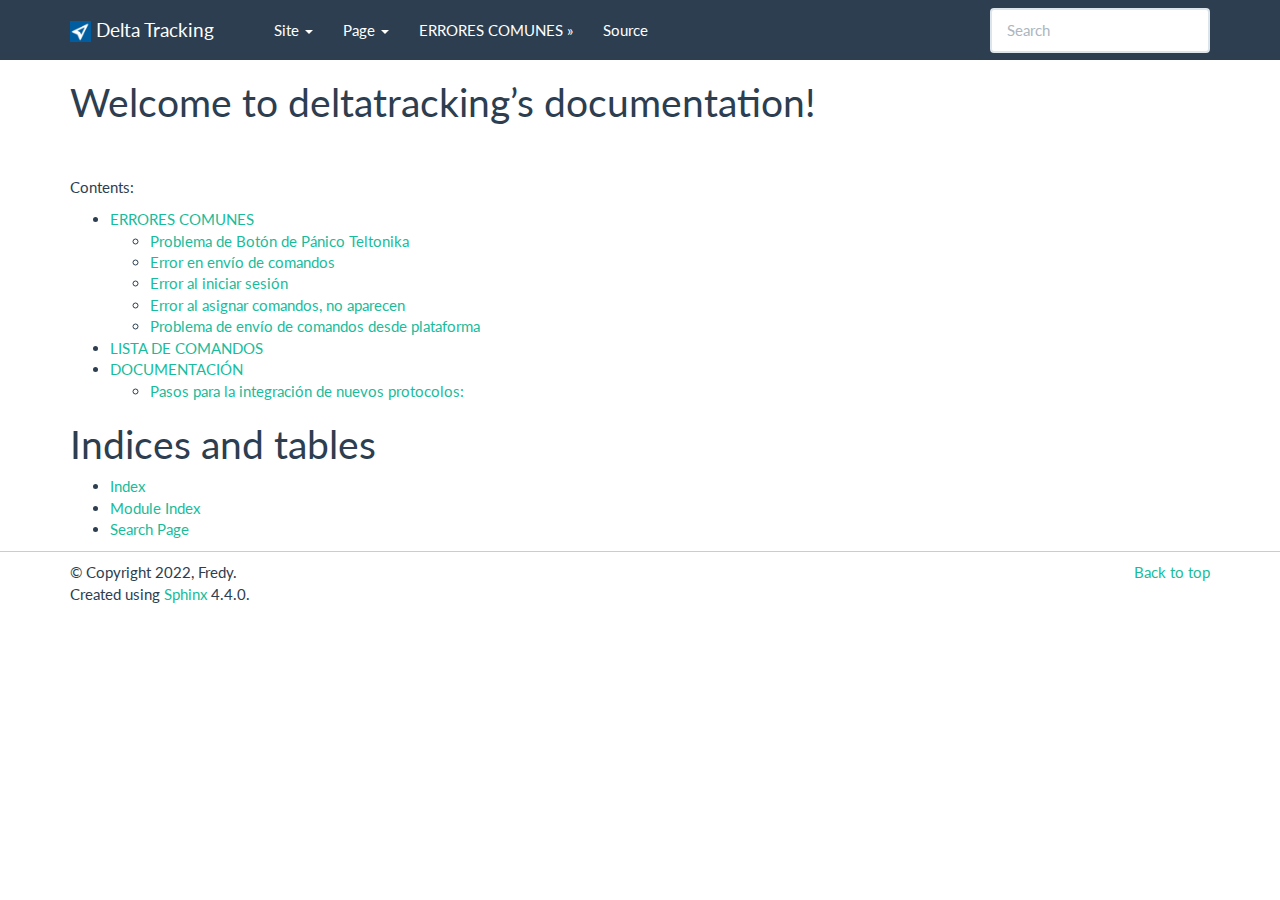
<file: area_ventas/_build/html/index.html>
<!DOCTYPE html>

<html>
  <head>
    <meta charset="utf-8" />
    <meta name="viewport" content="width=device-width, initial-scale=1.0" /><meta name="generator" content="Docutils 0.17.1: http://docutils.sourceforge.net/" />

    <title>Welcome to deltatracking’s documentation! &#8212; Delta Tracking  documentation</title>
    <link rel="stylesheet" type="text/css" href="_static/pygments.css" />
    <link rel="stylesheet" type="text/css" href="_static/bootstrap-sphinx.css" />
    <script data-url_root="./" id="documentation_options" src="_static/documentation_options.js"></script>
    <script src="_static/jquery.js"></script>
    <script src="_static/underscore.js"></script>
    <script src="_static/doctools.js"></script>
    <link rel="index" title="Index" href="genindex.html" />
    <link rel="search" title="Search" href="search.html" />
    <link rel="next" title="ERRORES COMUNES" href="errores.html" />
<meta charset='utf-8'>
<meta http-equiv='X-UA-Compatible' content='IE=edge,chrome=1'>
<meta name='viewport' content='width=device-width, initial-scale=1.0, maximum-scale=1'>
<meta name="apple-mobile-web-app-capable" content="yes">
<script type="text/javascript" src="_static/js/jquery-1.12.4.min.js"></script>
<script type="text/javascript" src="_static/js/jquery-fix.js"></script>
<script type="text/javascript" src="_static/bootstrap-3.4.1/js/bootstrap.min.js"></script>
<script type="text/javascript" src="_static/bootstrap-sphinx.js"></script>

  </head><body>

  <div id="navbar" class="navbar navbar-default navbar-fixed-top">
    <div class="container">
      <div class="navbar-header">
        <!-- .btn-navbar is used as the toggle for collapsed navbar content -->
        <button type="button" class="navbar-toggle" data-toggle="collapse" data-target=".nav-collapse">
          <span class="icon-bar"></span>
          <span class="icon-bar"></span>
          <span class="icon-bar"></span>
        </button>
        <a class="navbar-brand" href="#"><span><img src="_static/logo.jpeg"></span>
          Delta Tracking</a>
        <span class="navbar-text navbar-version pull-left"><b></b></span>
      </div>

        <div class="collapse navbar-collapse nav-collapse">
          <ul class="nav navbar-nav">
            
            
              <li class="dropdown globaltoc-container">
  <a role="button"
     id="dLabelGlobalToc"
     data-toggle="dropdown"
     data-target="#"
     href="#">Site <b class="caret"></b></a>
  <ul class="dropdown-menu globaltoc"
      role="menu"
      aria-labelledby="dLabelGlobalToc"><p class="caption" role="heading"><span class="caption-text">Contents:</span></p>
<ul>
<li class="toctree-l1"><a class="reference internal" href="errores.html">ERRORES COMUNES</a></li>
<li class="toctree-l1"><a class="reference internal" href="lista_comandos.html">LISTA DE COMANDOS</a></li>
<li class="toctree-l1"><a class="reference internal" href="documentacion.html">DOCUMENTACIÓN</a></li>
</ul>
</ul>
</li>
              
                <li class="dropdown">
  <a role="button"
     id="dLabelLocalToc"
     data-toggle="dropdown"
     data-target="#"
     href="#">Page <b class="caret"></b></a>
  <ul class="dropdown-menu localtoc"
      role="menu"
      aria-labelledby="dLabelLocalToc"><ul>
<li><a class="reference internal" href="#">Welcome to deltatracking’s documentation!</a></li>
<li><a class="reference internal" href="#indices-and-tables">Indices and tables</a></li>
</ul>
</ul>
</li>
              
            
            
              
                
  <li>
    <a href="errores.html" title="Next Chapter: ERRORES COMUNES"><span class="glyphicon glyphicon-chevron-right visible-sm"></span><span class="hidden-sm hidden-tablet">ERRORES COMUNES &raquo;</span>
    </a>
  </li>
              
            
            
            
            
              <li class="hidden-sm">
<div id="sourcelink">
  <a href="_sources/index.rst.txt"
     rel="nofollow">Source</a>
</div></li>
            
          </ul>

          
            
<form class="navbar-form navbar-right" action="search.html" method="get">
 <div class="form-group">
  <input type="text" name="q" class="form-control" placeholder="Search" />
 </div>
  <input type="hidden" name="check_keywords" value="yes" />
  <input type="hidden" name="area" value="default" />
</form>
          
        </div>
    </div>
  </div>

<div class="container">
  <div class="row">
    <div class="body col-md-12 content" role="main">
      
  <section id="welcome-to-deltatracking-s-documentation">
<h1>Welcome to deltatracking’s documentation!<a class="headerlink" href="#welcome-to-deltatracking-s-documentation" title="Permalink to this headline">¶</a></h1>
<div class="toctree-wrapper compound">
<p class="caption" role="heading"><span class="caption-text">Contents:</span></p>
<ul>
<li class="toctree-l1"><a class="reference internal" href="errores.html">ERRORES COMUNES</a><ul>
<li class="toctree-l2"><a class="reference internal" href="errores.html#span-style-color-nature-problema-de-boton-de-panico-teltonika-span"><span style="color:nature"> Problema de Botón de Pánico Teltonika </span></a></li>
<li class="toctree-l2"><a class="reference internal" href="errores.html#span-style-color-nature-error-en-envio-de-comandos-span"><span style="color:nature"> Error en envío de comandos </span></a></li>
<li class="toctree-l2"><a class="reference internal" href="errores.html#span-style-color-nature-error-al-iniciar-sesion-span"><span style="color:nature"> Error al iniciar sesión </span></a></li>
<li class="toctree-l2"><a class="reference internal" href="errores.html#span-style-color-nature-error-al-asignar-comandos-no-aparecen-span"><span style="color:nature"> Error al asignar comandos, no aparecen </span></a></li>
<li class="toctree-l2"><a class="reference internal" href="errores.html#span-style-color-nature-problema-de-envio-de-comandos-desde-plataforma-span"><span style="color:nature"> Problema de envío de comandos desde plataforma </span></a></li>
</ul>
</li>
<li class="toctree-l1"><a class="reference internal" href="lista_comandos.html">LISTA DE COMANDOS</a></li>
<li class="toctree-l1"><a class="reference internal" href="documentacion.html">DOCUMENTACIÓN</a><ul>
<li class="toctree-l2"><a class="reference internal" href="documentacion.html#span-style-color-nature-pasos-para-la-integracion-de-nuevos-protocolos-span"><span style="color:nature"> Pasos para la integración de nuevos protocolos: </span></a></li>
</ul>
</li>
</ul>
</div>
</section>
<section id="indices-and-tables">
<h1>Indices and tables<a class="headerlink" href="#indices-and-tables" title="Permalink to this headline">¶</a></h1>
<ul class="simple">
<li><p><a class="reference internal" href="genindex.html"><span class="std std-ref">Index</span></a></p></li>
<li><p><a class="reference internal" href="py-modindex.html"><span class="std std-ref">Module Index</span></a></p></li>
<li><p><a class="reference internal" href="search.html"><span class="std std-ref">Search Page</span></a></p></li>
</ul>
</section>


    </div>
      
  </div>
</div>
<footer class="footer">
  <div class="container">
    <p class="pull-right">
      <a href="#">Back to top</a>
      
    </p>
    <p>
        &copy; Copyright 2022, Fredy.<br/>
      Created using <a href="http://sphinx-doc.org/">Sphinx</a> 4.4.0.<br/>
    </p>
  </div>
</footer>
  </body>
</html>
</file>
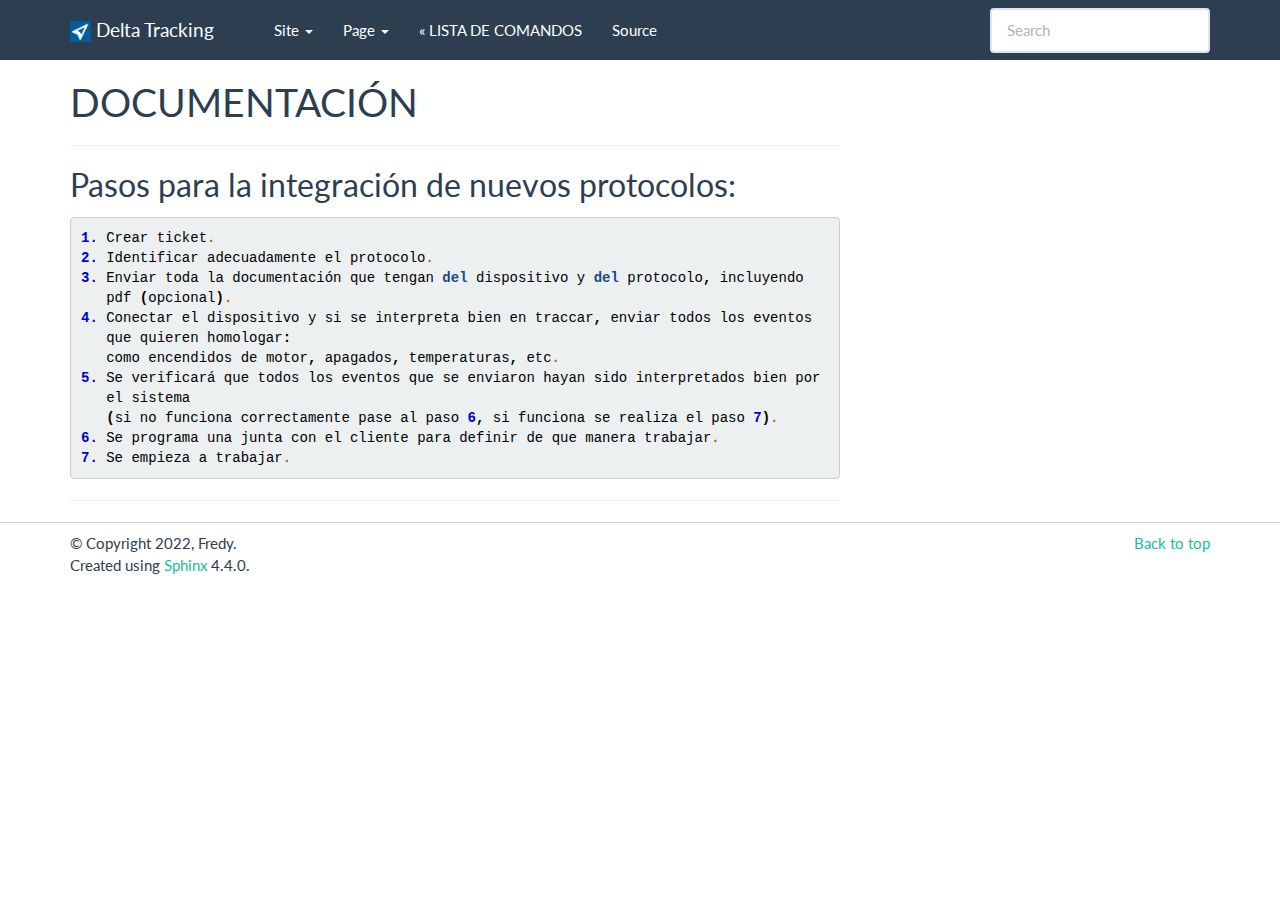
<file: area_ventas/_build/html/documentacion.html>
<!DOCTYPE html>

<html>
  <head>
    <meta charset="utf-8" />
    <meta name="viewport" content="width=device-width, initial-scale=1.0" /><meta name="generator" content="Docutils 0.17.1: http://docutils.sourceforge.net/" />

    <title>DOCUMENTACIÓN &#8212; Delta Tracking  documentation</title>
    <link rel="stylesheet" type="text/css" href="_static/pygments.css" />
    <link rel="stylesheet" type="text/css" href="_static/bootstrap-sphinx.css" />
    <script data-url_root="./" id="documentation_options" src="_static/documentation_options.js"></script>
    <script src="_static/jquery.js"></script>
    <script src="_static/underscore.js"></script>
    <script src="_static/doctools.js"></script>
    <link rel="index" title="Index" href="genindex.html" />
    <link rel="search" title="Search" href="search.html" />
    <link rel="prev" title="LISTA DE COMANDOS" href="lista_comandos.html" />
<meta charset='utf-8'>
<meta http-equiv='X-UA-Compatible' content='IE=edge,chrome=1'>
<meta name='viewport' content='width=device-width, initial-scale=1.0, maximum-scale=1'>
<meta name="apple-mobile-web-app-capable" content="yes">
<script type="text/javascript" src="_static/js/jquery-1.12.4.min.js"></script>
<script type="text/javascript" src="_static/js/jquery-fix.js"></script>
<script type="text/javascript" src="_static/bootstrap-3.4.1/js/bootstrap.min.js"></script>
<script type="text/javascript" src="_static/bootstrap-sphinx.js"></script>

  </head><body>

  <div id="navbar" class="navbar navbar-default navbar-fixed-top">
    <div class="container">
      <div class="navbar-header">
        <!-- .btn-navbar is used as the toggle for collapsed navbar content -->
        <button type="button" class="navbar-toggle" data-toggle="collapse" data-target=".nav-collapse">
          <span class="icon-bar"></span>
          <span class="icon-bar"></span>
          <span class="icon-bar"></span>
        </button>
        <a class="navbar-brand" href="index.html"><span><img src="_static/logo.jpeg"></span>
          Delta Tracking</a>
        <span class="navbar-text navbar-version pull-left"><b></b></span>
      </div>

        <div class="collapse navbar-collapse nav-collapse">
          <ul class="nav navbar-nav">
            
            
              <li class="dropdown globaltoc-container">
  <a role="button"
     id="dLabelGlobalToc"
     data-toggle="dropdown"
     data-target="#"
     href="index.html">Site <b class="caret"></b></a>
  <ul class="dropdown-menu globaltoc"
      role="menu"
      aria-labelledby="dLabelGlobalToc"><p class="caption" role="heading"><span class="caption-text">Contents:</span></p>
<ul class="current">
<li class="toctree-l1"><a class="reference internal" href="errores.html">ERRORES COMUNES</a></li>
<li class="toctree-l1"><a class="reference internal" href="lista_comandos.html">LISTA DE COMANDOS</a></li>
<li class="toctree-l1 current"><a class="current reference internal" href="#">DOCUMENTACIÓN</a></li>
</ul>
</ul>
</li>
              
                <li class="dropdown">
  <a role="button"
     id="dLabelLocalToc"
     data-toggle="dropdown"
     data-target="#"
     href="#">Page <b class="caret"></b></a>
  <ul class="dropdown-menu localtoc"
      role="menu"
      aria-labelledby="dLabelLocalToc"><ul>
<li><a class="reference internal" href="#">DOCUMENTACIÓN</a><ul>
<li><a class="reference internal" href="#span-style-color-nature-pasos-para-la-integracion-de-nuevos-protocolos-span"><span style="color:nature"> Pasos para la integración de nuevos protocolos: </span></a></li>
</ul>
</li>
</ul>
</ul>
</li>
              
            
            
              
                
  <li>
    <a href="lista_comandos.html" title="Previous Chapter: LISTA DE COMANDOS"><span class="glyphicon glyphicon-chevron-left visible-sm"></span><span class="hidden-sm hidden-tablet">&laquo; LISTA DE COMANDOS</span>
    </a>
  </li>
              
            
            
            
            
              <li class="hidden-sm">
<div id="sourcelink">
  <a href="_sources/documentacion.md.txt"
     rel="nofollow">Source</a>
</div></li>
            
          </ul>

          
            
<form class="navbar-form navbar-right" action="search.html" method="get">
 <div class="form-group">
  <input type="text" name="q" class="form-control" placeholder="Search" />
 </div>
  <input type="hidden" name="check_keywords" value="yes" />
  <input type="hidden" name="area" value="default" />
</form>
          
        </div>
    </div>
  </div>

<div class="container">
  <div class="row">
    <div class="body col-md-12 content" role="main">
      
  <section id="documentacion">
<h1>DOCUMENTACIÓN<a class="headerlink" href="#documentacion" title="Permalink to this headline">¶</a></h1>
<hr class="docutils" />
<section id="span-style-color-nature-pasos-para-la-integracion-de-nuevos-protocolos-span">
<h2><span style="color:nature"> Pasos para la integración de nuevos protocolos: </span><a class="headerlink" href="#span-style-color-nature-pasos-para-la-integracion-de-nuevos-protocolos-span" title="Permalink to this headline">¶</a></h2>
<div class="highlight-default notranslate"><div class="highlight"><pre><span></span><span class="mf">1.</span> <span class="n">Crear</span> <span class="n">ticket</span><span class="o">.</span>
<span class="mf">2.</span> <span class="n">Identificar</span> <span class="n">adecuadamente</span> <span class="n">el</span> <span class="n">protocolo</span><span class="o">.</span>
<span class="mf">3.</span> <span class="n">Enviar</span> <span class="n">toda</span> <span class="n">la</span> <span class="n">documentación</span> <span class="n">que</span> <span class="n">tengan</span> <span class="k">del</span> <span class="n">dispositivo</span> <span class="n">y</span> <span class="k">del</span> <span class="n">protocolo</span><span class="p">,</span> <span class="n">incluyendo</span> 
   <span class="n">pdf</span> <span class="p">(</span><span class="n">opcional</span><span class="p">)</span><span class="o">.</span>
<span class="mf">4.</span> <span class="n">Conectar</span> <span class="n">el</span> <span class="n">dispositivo</span> <span class="n">y</span> <span class="n">si</span> <span class="n">se</span> <span class="n">interpreta</span> <span class="n">bien</span> <span class="n">en</span> <span class="n">traccar</span><span class="p">,</span> <span class="n">enviar</span> <span class="n">todos</span> <span class="n">los</span> <span class="n">eventos</span> 
   <span class="n">que</span> <span class="n">quieren</span> <span class="n">homologar</span><span class="p">:</span> 
   <span class="n">como</span> <span class="n">encendidos</span> <span class="n">de</span> <span class="n">motor</span><span class="p">,</span> <span class="n">apagados</span><span class="p">,</span> <span class="n">temperaturas</span><span class="p">,</span> <span class="n">etc</span><span class="o">.</span>
<span class="mf">5.</span> <span class="n">Se</span> <span class="n">verificará</span> <span class="n">que</span> <span class="n">todos</span> <span class="n">los</span> <span class="n">eventos</span> <span class="n">que</span> <span class="n">se</span> <span class="n">enviaron</span> <span class="n">hayan</span> <span class="n">sido</span> <span class="n">interpretados</span> <span class="n">bien</span> <span class="n">por</span> 
   <span class="n">el</span> <span class="n">sistema</span> 
   <span class="p">(</span><span class="n">si</span> <span class="n">no</span> <span class="n">funciona</span> <span class="n">correctamente</span> <span class="n">pase</span> <span class="n">al</span> <span class="n">paso</span> <span class="mi">6</span><span class="p">,</span> <span class="n">si</span> <span class="n">funciona</span> <span class="n">se</span> <span class="n">realiza</span> <span class="n">el</span> <span class="n">paso</span> <span class="mi">7</span><span class="p">)</span><span class="o">.</span>
<span class="mf">6.</span> <span class="n">Se</span> <span class="n">programa</span> <span class="n">una</span> <span class="n">junta</span> <span class="n">con</span> <span class="n">el</span> <span class="n">cliente</span> <span class="n">para</span> <span class="n">definir</span> <span class="n">de</span> <span class="n">que</span> <span class="n">manera</span> <span class="n">trabajar</span><span class="o">.</span>
<span class="mf">7.</span> <span class="n">Se</span> <span class="n">empieza</span> <span class="n">a</span> <span class="n">trabajar</span><span class="o">.</span>
</pre></div>
</div>
<hr class="docutils" />
</section>
</section>


    </div>
      
  </div>
</div>
<footer class="footer">
  <div class="container">
    <p class="pull-right">
      <a href="#">Back to top</a>
      
    </p>
    <p>
        &copy; Copyright 2022, Fredy.<br/>
      Created using <a href="http://sphinx-doc.org/">Sphinx</a> 4.4.0.<br/>
    </p>
  </div>
</footer>
  </body>
</html>
</file>
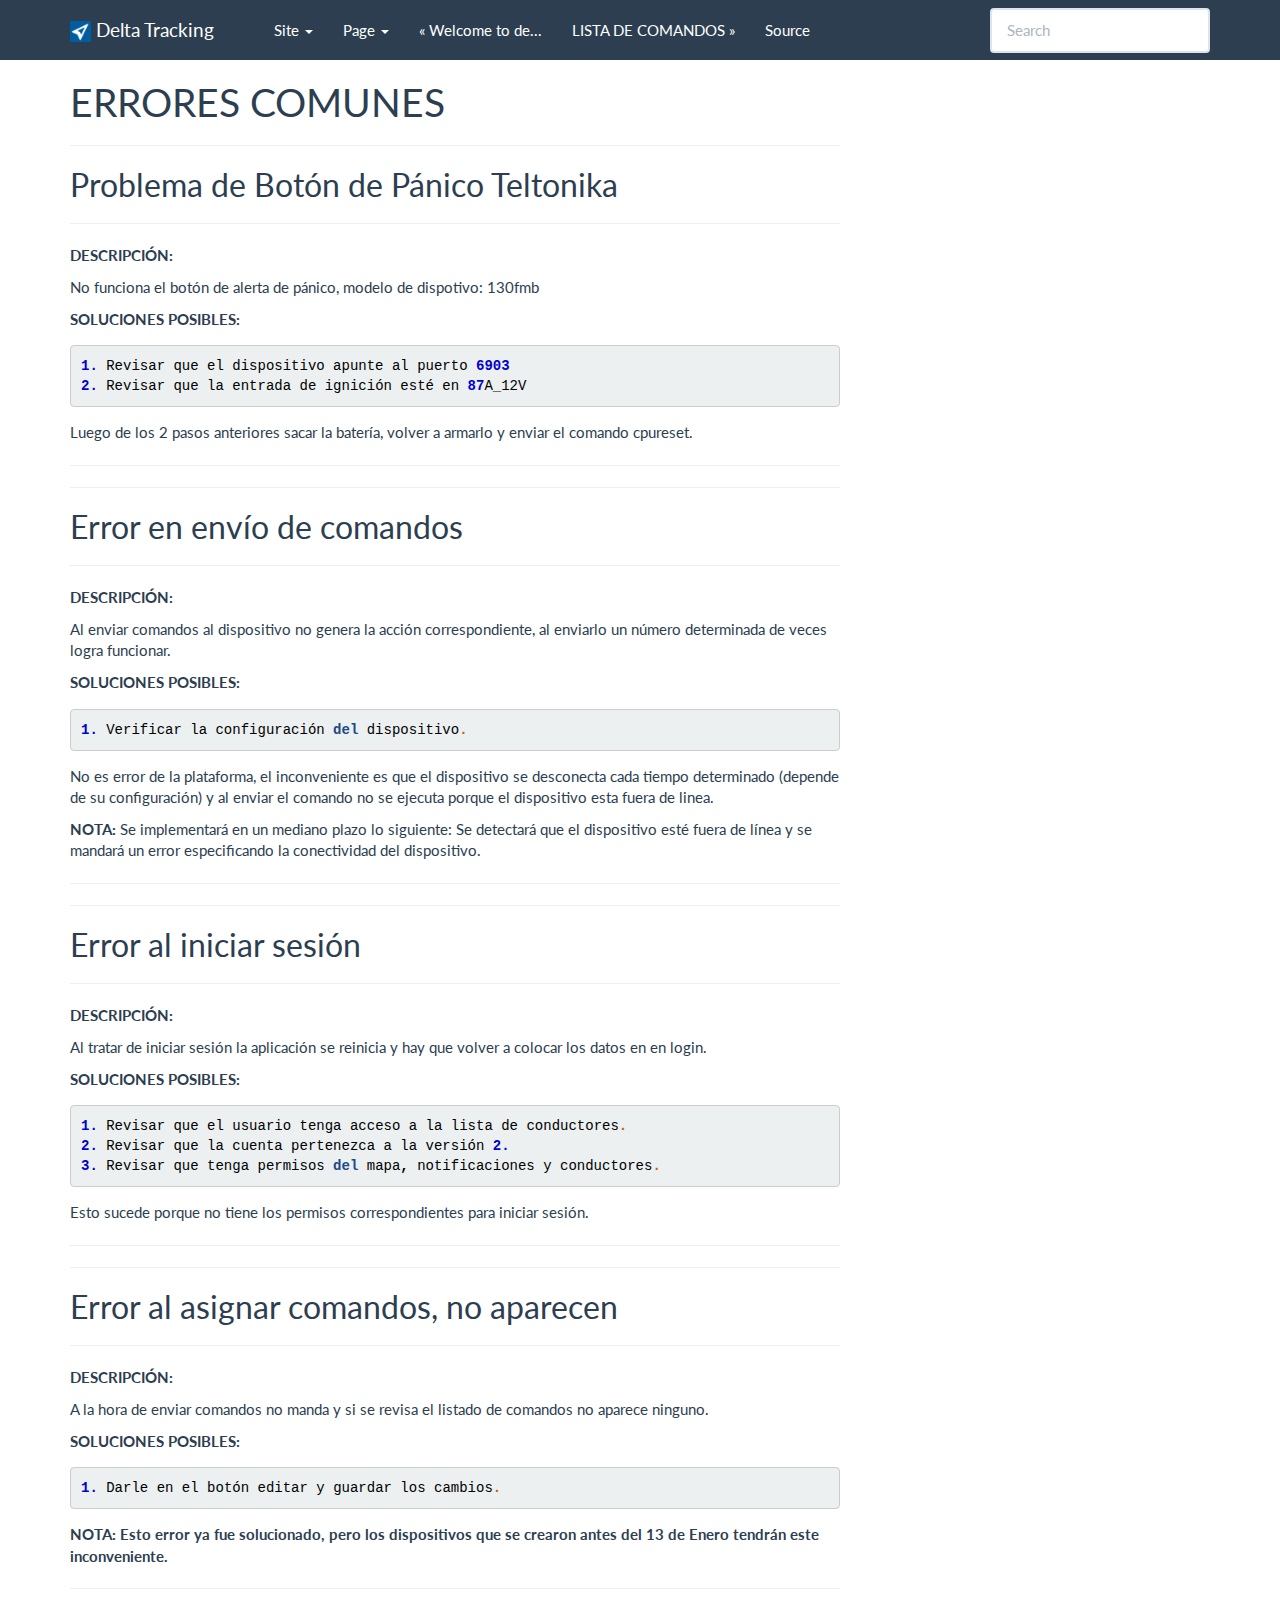
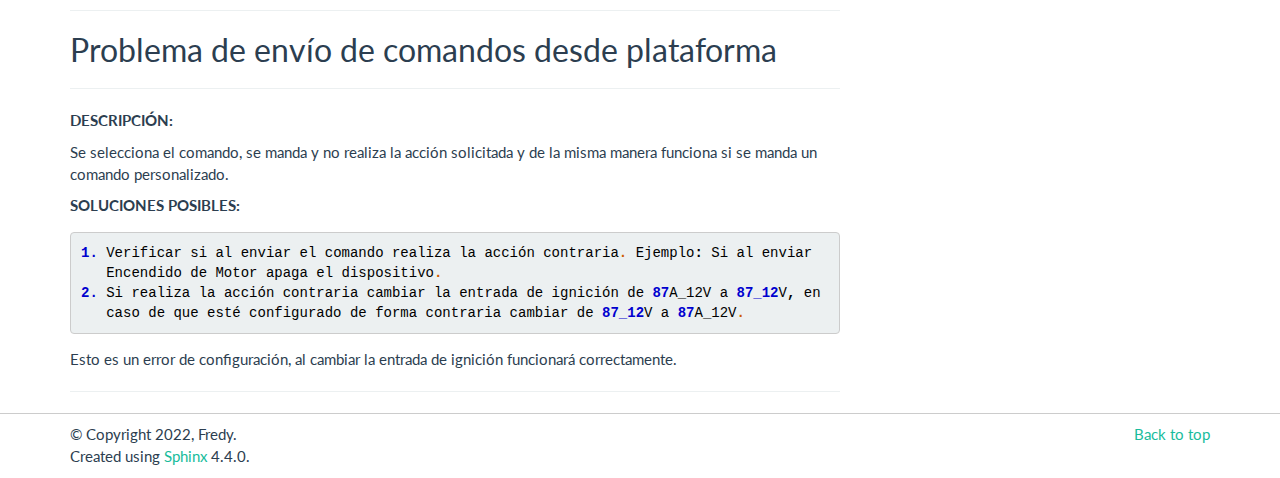
<file: area_ventas/_build/html/errores.html>
<!DOCTYPE html>

<html>
  <head>
    <meta charset="utf-8" />
    <meta name="viewport" content="width=device-width, initial-scale=1.0" /><meta name="generator" content="Docutils 0.17.1: http://docutils.sourceforge.net/" />

    <title>ERRORES COMUNES &#8212; Delta Tracking  documentation</title>
    <link rel="stylesheet" type="text/css" href="_static/pygments.css" />
    <link rel="stylesheet" type="text/css" href="_static/bootstrap-sphinx.css" />
    <script data-url_root="./" id="documentation_options" src="_static/documentation_options.js"></script>
    <script src="_static/jquery.js"></script>
    <script src="_static/underscore.js"></script>
    <script src="_static/doctools.js"></script>
    <link rel="index" title="Index" href="genindex.html" />
    <link rel="search" title="Search" href="search.html" />
    <link rel="next" title="LISTA DE COMANDOS" href="lista_comandos.html" />
    <link rel="prev" title="Welcome to deltatracking’s documentation!" href="index.html" />
<meta charset='utf-8'>
<meta http-equiv='X-UA-Compatible' content='IE=edge,chrome=1'>
<meta name='viewport' content='width=device-width, initial-scale=1.0, maximum-scale=1'>
<meta name="apple-mobile-web-app-capable" content="yes">
<script type="text/javascript" src="_static/js/jquery-1.12.4.min.js"></script>
<script type="text/javascript" src="_static/js/jquery-fix.js"></script>
<script type="text/javascript" src="_static/bootstrap-3.4.1/js/bootstrap.min.js"></script>
<script type="text/javascript" src="_static/bootstrap-sphinx.js"></script>

  </head><body>

  <div id="navbar" class="navbar navbar-default navbar-fixed-top">
    <div class="container">
      <div class="navbar-header">
        <!-- .btn-navbar is used as the toggle for collapsed navbar content -->
        <button type="button" class="navbar-toggle" data-toggle="collapse" data-target=".nav-collapse">
          <span class="icon-bar"></span>
          <span class="icon-bar"></span>
          <span class="icon-bar"></span>
        </button>
        <a class="navbar-brand" href="index.html"><span><img src="_static/logo.jpeg"></span>
          Delta Tracking</a>
        <span class="navbar-text navbar-version pull-left"><b></b></span>
      </div>

        <div class="collapse navbar-collapse nav-collapse">
          <ul class="nav navbar-nav">
            
            
              <li class="dropdown globaltoc-container">
  <a role="button"
     id="dLabelGlobalToc"
     data-toggle="dropdown"
     data-target="#"
     href="index.html">Site <b class="caret"></b></a>
  <ul class="dropdown-menu globaltoc"
      role="menu"
      aria-labelledby="dLabelGlobalToc"><p class="caption" role="heading"><span class="caption-text">Contents:</span></p>
<ul class="current">
<li class="toctree-l1 current"><a class="current reference internal" href="#">ERRORES COMUNES</a></li>
<li class="toctree-l1"><a class="reference internal" href="lista_comandos.html">LISTA DE COMANDOS</a></li>
<li class="toctree-l1"><a class="reference internal" href="documentacion.html">DOCUMENTACIÓN</a></li>
</ul>
</ul>
</li>
              
                <li class="dropdown">
  <a role="button"
     id="dLabelLocalToc"
     data-toggle="dropdown"
     data-target="#"
     href="#">Page <b class="caret"></b></a>
  <ul class="dropdown-menu localtoc"
      role="menu"
      aria-labelledby="dLabelLocalToc"><ul>
<li><a class="reference internal" href="#">ERRORES COMUNES</a><ul>
<li><a class="reference internal" href="#span-style-color-nature-problema-de-boton-de-panico-teltonika-span"><span style="color:nature"> Problema de Botón de Pánico Teltonika </span></a></li>
<li><a class="reference internal" href="#span-style-color-nature-error-en-envio-de-comandos-span"><span style="color:nature"> Error en envío de comandos </span></a></li>
<li><a class="reference internal" href="#span-style-color-nature-error-al-iniciar-sesion-span"><span style="color:nature"> Error al iniciar sesión </span></a></li>
<li><a class="reference internal" href="#span-style-color-nature-error-al-asignar-comandos-no-aparecen-span"><span style="color:nature"> Error al asignar comandos, no aparecen </span></a></li>
<li><a class="reference internal" href="#span-style-color-nature-problema-de-envio-de-comandos-desde-plataforma-span"><span style="color:nature"> Problema de envío de comandos desde plataforma </span></a></li>
</ul>
</li>
</ul>
</ul>
</li>
              
            
            
              
                
  <li>
    <a href="index.html" title="Previous Chapter: Welcome to deltatracking’s documentation!"><span class="glyphicon glyphicon-chevron-left visible-sm"></span><span class="hidden-sm hidden-tablet">&laquo; Welcome to de...</span>
    </a>
  </li>
  <li>
    <a href="lista_comandos.html" title="Next Chapter: LISTA DE COMANDOS"><span class="glyphicon glyphicon-chevron-right visible-sm"></span><span class="hidden-sm hidden-tablet">LISTA DE COMANDOS &raquo;</span>
    </a>
  </li>
              
            
            
            
            
              <li class="hidden-sm">
<div id="sourcelink">
  <a href="_sources/errores.md.txt"
     rel="nofollow">Source</a>
</div></li>
            
          </ul>

          
            
<form class="navbar-form navbar-right" action="search.html" method="get">
 <div class="form-group">
  <input type="text" name="q" class="form-control" placeholder="Search" />
 </div>
  <input type="hidden" name="check_keywords" value="yes" />
  <input type="hidden" name="area" value="default" />
</form>
          
        </div>
    </div>
  </div>

<div class="container">
  <div class="row">
    <div class="body col-md-12 content" role="main">
      
  <section id="errores-comunes">
<h1>ERRORES COMUNES<a class="headerlink" href="#errores-comunes" title="Permalink to this headline">¶</a></h1>
<hr class="docutils" />
<section id="span-style-color-nature-problema-de-boton-de-panico-teltonika-span">
<h2><span style="color:nature"> Problema de Botón de Pánico Teltonika </span><a class="headerlink" href="#span-style-color-nature-problema-de-boton-de-panico-teltonika-span" title="Permalink to this headline">¶</a></h2>
<hr class="docutils" />
<p><strong>DESCRIPCIÓN:</strong></p>
<p>No funciona el botón de alerta de pánico, modelo de dispotivo: 130fmb</p>
<p><strong>SOLUCIONES POSIBLES:</strong></p>
<div class="highlight-default notranslate"><div class="highlight"><pre><span></span><span class="mf">1.</span> <span class="n">Revisar</span> <span class="n">que</span> <span class="n">el</span> <span class="n">dispositivo</span> <span class="n">apunte</span> <span class="n">al</span> <span class="n">puerto</span> <span class="mi">6903</span>
<span class="mf">2.</span> <span class="n">Revisar</span> <span class="n">que</span> <span class="n">la</span> <span class="n">entrada</span> <span class="n">de</span> <span class="n">ignición</span> <span class="n">esté</span> <span class="n">en</span> <span class="mi">87</span><span class="n">A_12V</span>
</pre></div>
</div>
<p>Luego de los 2 pasos anteriores sacar la batería, volver a armarlo y enviar el comando cpureset.</p>
<hr class="docutils" />
</section>
<hr class="docutils" />
<section id="span-style-color-nature-error-en-envio-de-comandos-span">
<h2><span style="color:nature"> Error en envío de comandos </span><a class="headerlink" href="#span-style-color-nature-error-en-envio-de-comandos-span" title="Permalink to this headline">¶</a></h2>
<hr class="docutils" />
<p><strong>DESCRIPCIÓN:</strong></p>
<p>Al enviar comandos al dispositivo no genera la acción correspondiente, al enviarlo un número determinada de veces logra funcionar.</p>
<p><strong>SOLUCIONES POSIBLES:</strong></p>
<div class="highlight-default notranslate"><div class="highlight"><pre><span></span><span class="mf">1.</span> <span class="n">Verificar</span> <span class="n">la</span> <span class="n">configuración</span> <span class="k">del</span> <span class="n">dispositivo</span><span class="o">.</span> 
</pre></div>
</div>
<p>No es error de la plataforma, el inconveniente es que el dispositivo se desconecta cada tiempo determinado (depende de su 			configuración) y al enviar el comando no se ejecuta porque el dispositivo esta fuera de linea.</p>
<p><strong>NOTA:</strong> Se implementará en un mediano plazo lo siguiente: Se detectará que el dispositivo esté fuera de línea y se mandará un error especificando la conectividad del dispositivo.</p>
<hr class="docutils" />
</section>
<hr class="docutils" />
<section id="span-style-color-nature-error-al-iniciar-sesion-span">
<h2><span style="color:nature"> Error al iniciar sesión </span><a class="headerlink" href="#span-style-color-nature-error-al-iniciar-sesion-span" title="Permalink to this headline">¶</a></h2>
<hr class="docutils" />
<p><strong>DESCRIPCIÓN:</strong></p>
<p>Al tratar de iniciar sesión la aplicación se reinicia y hay que volver a colocar los datos en en login.</p>
<p><strong>SOLUCIONES POSIBLES:</strong></p>
<div class="highlight-default notranslate"><div class="highlight"><pre><span></span><span class="mf">1.</span> <span class="n">Revisar</span> <span class="n">que</span> <span class="n">el</span> <span class="n">usuario</span> <span class="n">tenga</span> <span class="n">acceso</span> <span class="n">a</span> <span class="n">la</span> <span class="n">lista</span> <span class="n">de</span> <span class="n">conductores</span><span class="o">.</span> 
<span class="mf">2.</span> <span class="n">Revisar</span> <span class="n">que</span> <span class="n">la</span> <span class="n">cuenta</span> <span class="n">pertenezca</span> <span class="n">a</span> <span class="n">la</span> <span class="n">versión</span> <span class="mf">2.</span>
<span class="mf">3.</span> <span class="n">Revisar</span> <span class="n">que</span> <span class="n">tenga</span> <span class="n">permisos</span> <span class="k">del</span> <span class="n">mapa</span><span class="p">,</span> <span class="n">notificaciones</span> <span class="n">y</span> <span class="n">conductores</span><span class="o">.</span> 
</pre></div>
</div>
<p>Esto sucede porque no tiene los permisos correspondientes para iniciar sesión.</p>
<hr class="docutils" />
</section>
<hr class="docutils" />
<section id="span-style-color-nature-error-al-asignar-comandos-no-aparecen-span">
<h2><span style="color:nature"> Error al asignar comandos, no aparecen </span><a class="headerlink" href="#span-style-color-nature-error-al-asignar-comandos-no-aparecen-span" title="Permalink to this headline">¶</a></h2>
<hr class="docutils" />
<p><strong>DESCRIPCIÓN:</strong></p>
<p>A la hora de enviar comandos no manda y si se revisa el listado de comandos no aparece ninguno.</p>
<p><strong>SOLUCIONES POSIBLES:</strong></p>
<div class="highlight-default notranslate"><div class="highlight"><pre><span></span><span class="mf">1.</span> <span class="n">Darle</span> <span class="n">en</span> <span class="n">el</span> <span class="n">botón</span> <span class="n">editar</span> <span class="n">y</span> <span class="n">guardar</span> <span class="n">los</span> <span class="n">cambios</span><span class="o">.</span>
</pre></div>
</div>
<p><strong>NOTA: Esto error ya fue solucionado, pero los dispositivos que se crearon antes del 13 de Enero tendrán este inconveniente.</strong></p>
<hr class="docutils" />
</section>
<hr class="docutils" />
<section id="span-style-color-nature-problema-de-envio-de-comandos-desde-plataforma-span">
<h2><span style="color:nature"> Problema de envío de comandos desde plataforma </span><a class="headerlink" href="#span-style-color-nature-problema-de-envio-de-comandos-desde-plataforma-span" title="Permalink to this headline">¶</a></h2>
<hr class="docutils" />
<p><strong>DESCRIPCIÓN:</strong></p>
<p>Se selecciona el comando, se manda y no realiza la acción solicitada y de la misma manera funciona si se manda un comando personalizado.</p>
<p><strong>SOLUCIONES POSIBLES:</strong></p>
<div class="highlight-default notranslate"><div class="highlight"><pre><span></span><span class="mf">1.</span> <span class="n">Verificar</span> <span class="n">si</span> <span class="n">al</span> <span class="n">enviar</span> <span class="n">el</span> <span class="n">comando</span> <span class="n">realiza</span> <span class="n">la</span> <span class="n">acción</span> <span class="n">contraria</span><span class="o">.</span> <span class="n">Ejemplo</span><span class="p">:</span> <span class="n">Si</span> <span class="n">al</span> <span class="n">enviar</span> 
   <span class="n">Encendido</span> <span class="n">de</span> <span class="n">Motor</span> <span class="n">apaga</span> <span class="n">el</span> <span class="n">dispositivo</span><span class="o">.</span>
<span class="mf">2.</span> <span class="n">Si</span> <span class="n">realiza</span> <span class="n">la</span> <span class="n">acción</span> <span class="n">contraria</span> <span class="n">cambiar</span> <span class="n">la</span> <span class="n">entrada</span> <span class="n">de</span> <span class="n">ignición</span> <span class="n">de</span> <span class="mi">87</span><span class="n">A_12V</span> <span class="n">a</span> <span class="mi">87_12</span><span class="n">V</span><span class="p">,</span> <span class="n">en</span> 
   <span class="n">caso</span> <span class="n">de</span> <span class="n">que</span> <span class="n">esté</span> <span class="n">configurado</span> <span class="n">de</span> <span class="n">forma</span> <span class="n">contraria</span> <span class="n">cambiar</span> <span class="n">de</span> <span class="mi">87_12</span><span class="n">V</span> <span class="n">a</span> <span class="mi">87</span><span class="n">A_12V</span><span class="o">.</span>
</pre></div>
</div>
<p>Esto es un error de configuración, al cambiar la entrada de ignición funcionará correctamente.</p>
<hr class="docutils" />
</section>
</section>


    </div>
      
  </div>
</div>
<footer class="footer">
  <div class="container">
    <p class="pull-right">
      <a href="#">Back to top</a>
      
    </p>
    <p>
        &copy; Copyright 2022, Fredy.<br/>
      Created using <a href="http://sphinx-doc.org/">Sphinx</a> 4.4.0.<br/>
    </p>
  </div>
</footer>
  </body>
</html>
</file>
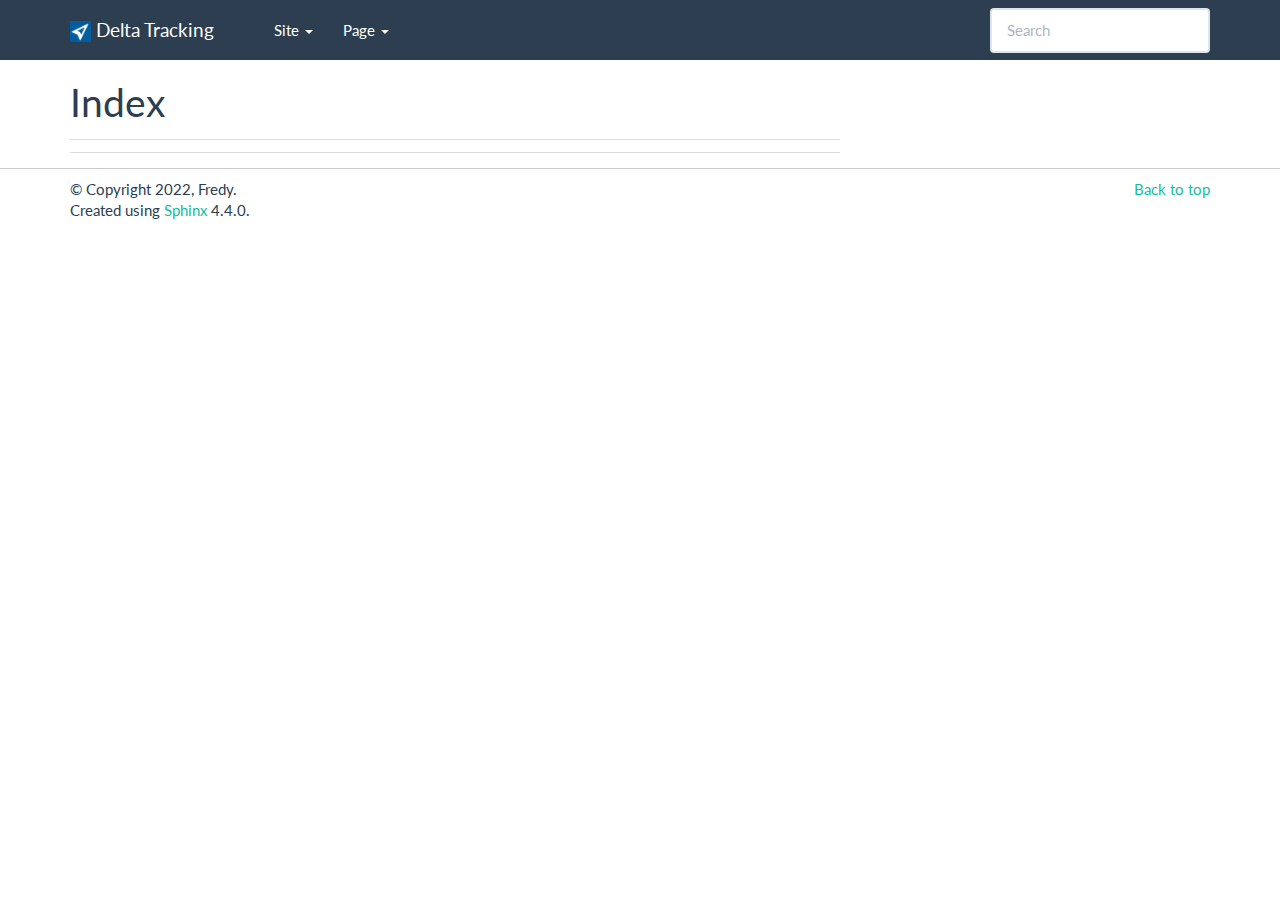
<file: area_ventas/_build/html/genindex.html>
<!DOCTYPE html>

<html>
  <head>
    <meta charset="utf-8" />
    <meta name="viewport" content="width=device-width, initial-scale=1.0" />
    <title>Index &#8212; Delta Tracking  documentation</title>
    <link rel="stylesheet" type="text/css" href="_static/pygments.css" />
    <link rel="stylesheet" type="text/css" href="_static/bootstrap-sphinx.css" />
    <script data-url_root="./" id="documentation_options" src="_static/documentation_options.js"></script>
    <script src="_static/jquery.js"></script>
    <script src="_static/underscore.js"></script>
    <script src="_static/doctools.js"></script>
    <link rel="index" title="Index" href="#" />
    <link rel="search" title="Search" href="search.html" />
<meta charset='utf-8'>
<meta http-equiv='X-UA-Compatible' content='IE=edge,chrome=1'>
<meta name='viewport' content='width=device-width, initial-scale=1.0, maximum-scale=1'>
<meta name="apple-mobile-web-app-capable" content="yes">
<script type="text/javascript" src="_static/js/jquery-1.12.4.min.js"></script>
<script type="text/javascript" src="_static/js/jquery-fix.js"></script>
<script type="text/javascript" src="_static/bootstrap-3.4.1/js/bootstrap.min.js"></script>
<script type="text/javascript" src="_static/bootstrap-sphinx.js"></script>

  </head><body>

  <div id="navbar" class="navbar navbar-default navbar-fixed-top">
    <div class="container">
      <div class="navbar-header">
        <!-- .btn-navbar is used as the toggle for collapsed navbar content -->
        <button type="button" class="navbar-toggle" data-toggle="collapse" data-target=".nav-collapse">
          <span class="icon-bar"></span>
          <span class="icon-bar"></span>
          <span class="icon-bar"></span>
        </button>
        <a class="navbar-brand" href="index.html"><span><img src="_static/logo.jpeg"></span>
          Delta Tracking</a>
        <span class="navbar-text navbar-version pull-left"><b></b></span>
      </div>

        <div class="collapse navbar-collapse nav-collapse">
          <ul class="nav navbar-nav">
            
            
              <li class="dropdown globaltoc-container">
  <a role="button"
     id="dLabelGlobalToc"
     data-toggle="dropdown"
     data-target="#"
     href="index.html">Site <b class="caret"></b></a>
  <ul class="dropdown-menu globaltoc"
      role="menu"
      aria-labelledby="dLabelGlobalToc"><p class="caption" role="heading"><span class="caption-text">Contents:</span></p>
<ul>
<li class="toctree-l1"><a class="reference internal" href="errores.html">ERRORES COMUNES</a></li>
<li class="toctree-l1"><a class="reference internal" href="lista_comandos.html">LISTA DE COMANDOS</a></li>
<li class="toctree-l1"><a class="reference internal" href="documentacion.html">DOCUMENTACIÓN</a></li>
</ul>
</ul>
</li>
              
                <li class="dropdown">
  <a role="button"
     id="dLabelLocalToc"
     data-toggle="dropdown"
     data-target="#"
     href="#">Page <b class="caret"></b></a>
  <ul class="dropdown-menu localtoc"
      role="menu"
      aria-labelledby="dLabelLocalToc"></ul>
</li>
              
            
            
              
                
              
            
            
            
            
              <li class="hidden-sm"></li>
            
          </ul>

          
            
<form class="navbar-form navbar-right" action="search.html" method="get">
 <div class="form-group">
  <input type="text" name="q" class="form-control" placeholder="Search" />
 </div>
  <input type="hidden" name="check_keywords" value="yes" />
  <input type="hidden" name="area" value="default" />
</form>
          
        </div>
    </div>
  </div>

<div class="container">
  <div class="row">
    <div class="body col-md-12 content" role="main">
      

<h1 id="index">Index</h1>

<div class="genindex-jumpbox">
 
</div>


    </div>
      
  </div>
</div>
<footer class="footer">
  <div class="container">
    <p class="pull-right">
      <a href="#">Back to top</a>
      
    </p>
    <p>
        &copy; Copyright 2022, Fredy.<br/>
      Created using <a href="http://sphinx-doc.org/">Sphinx</a> 4.4.0.<br/>
    </p>
  </div>
</footer>
  </body>
</html>
</file>
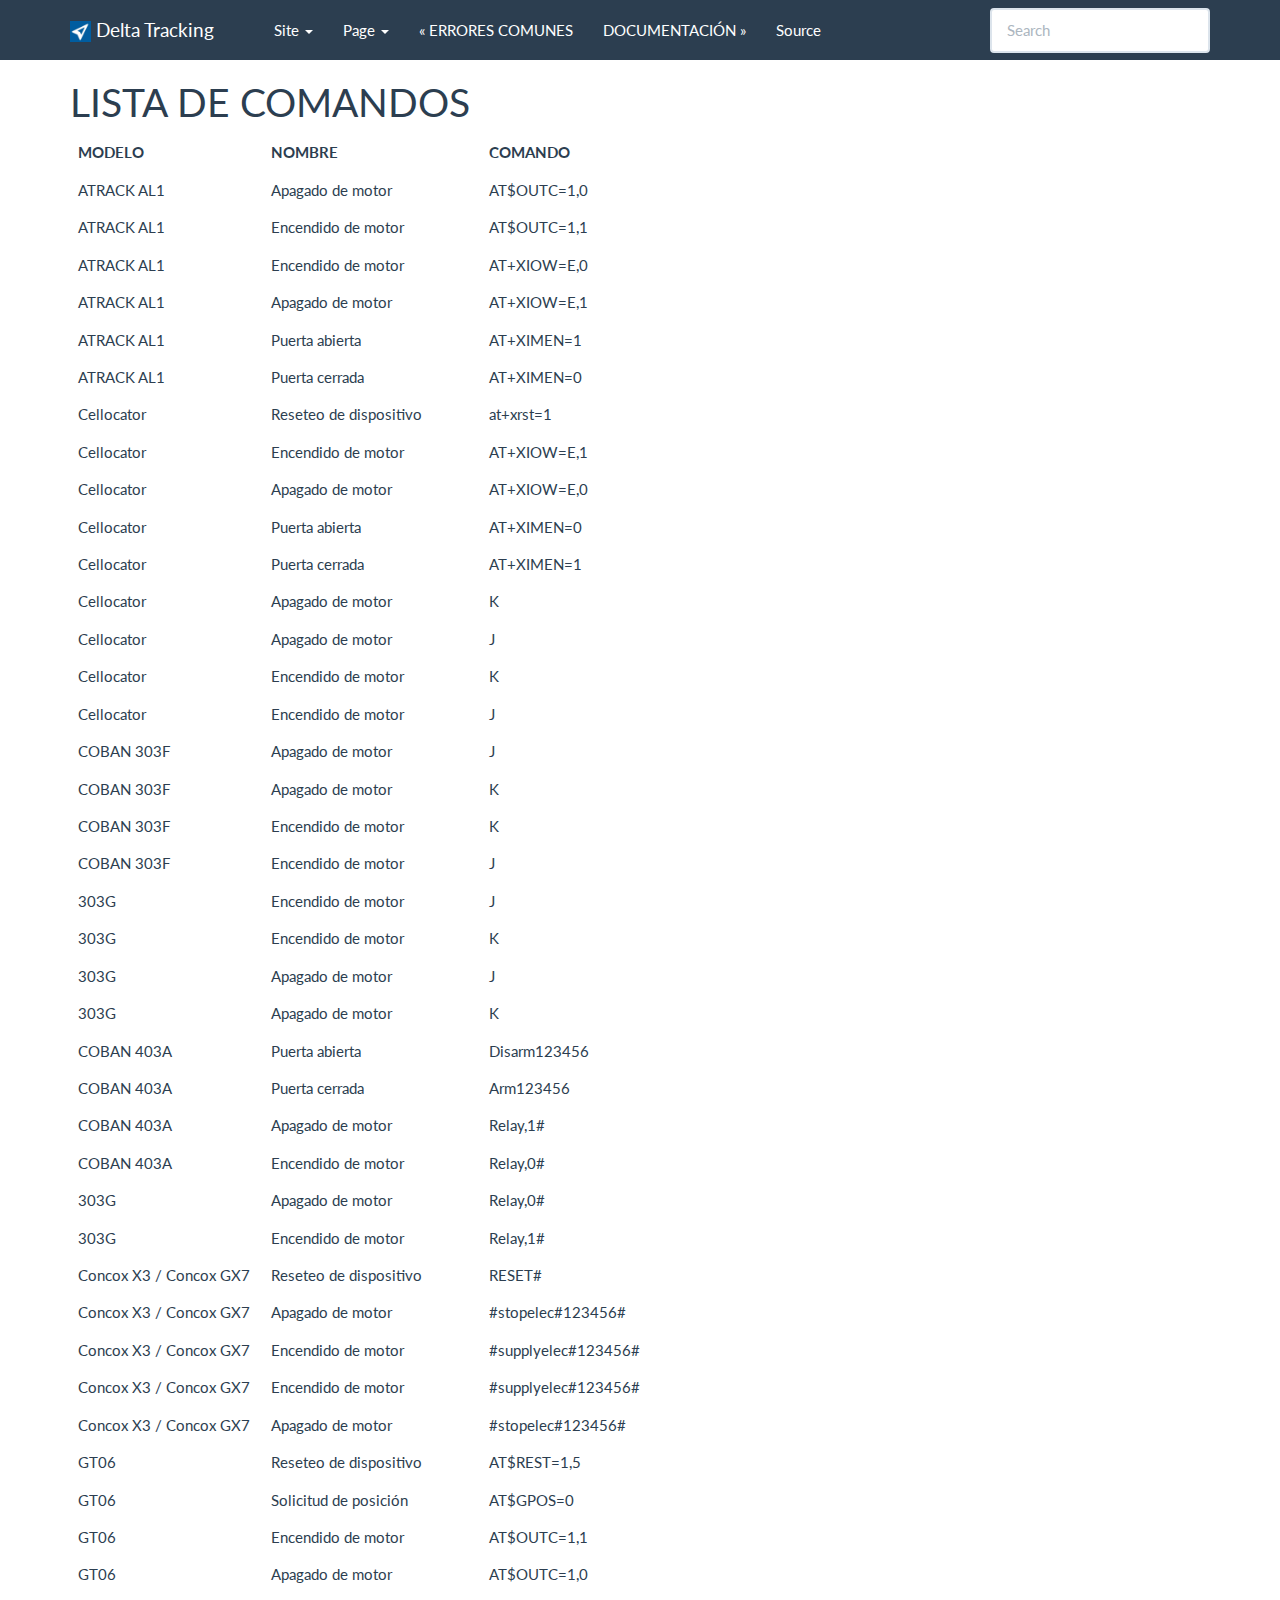
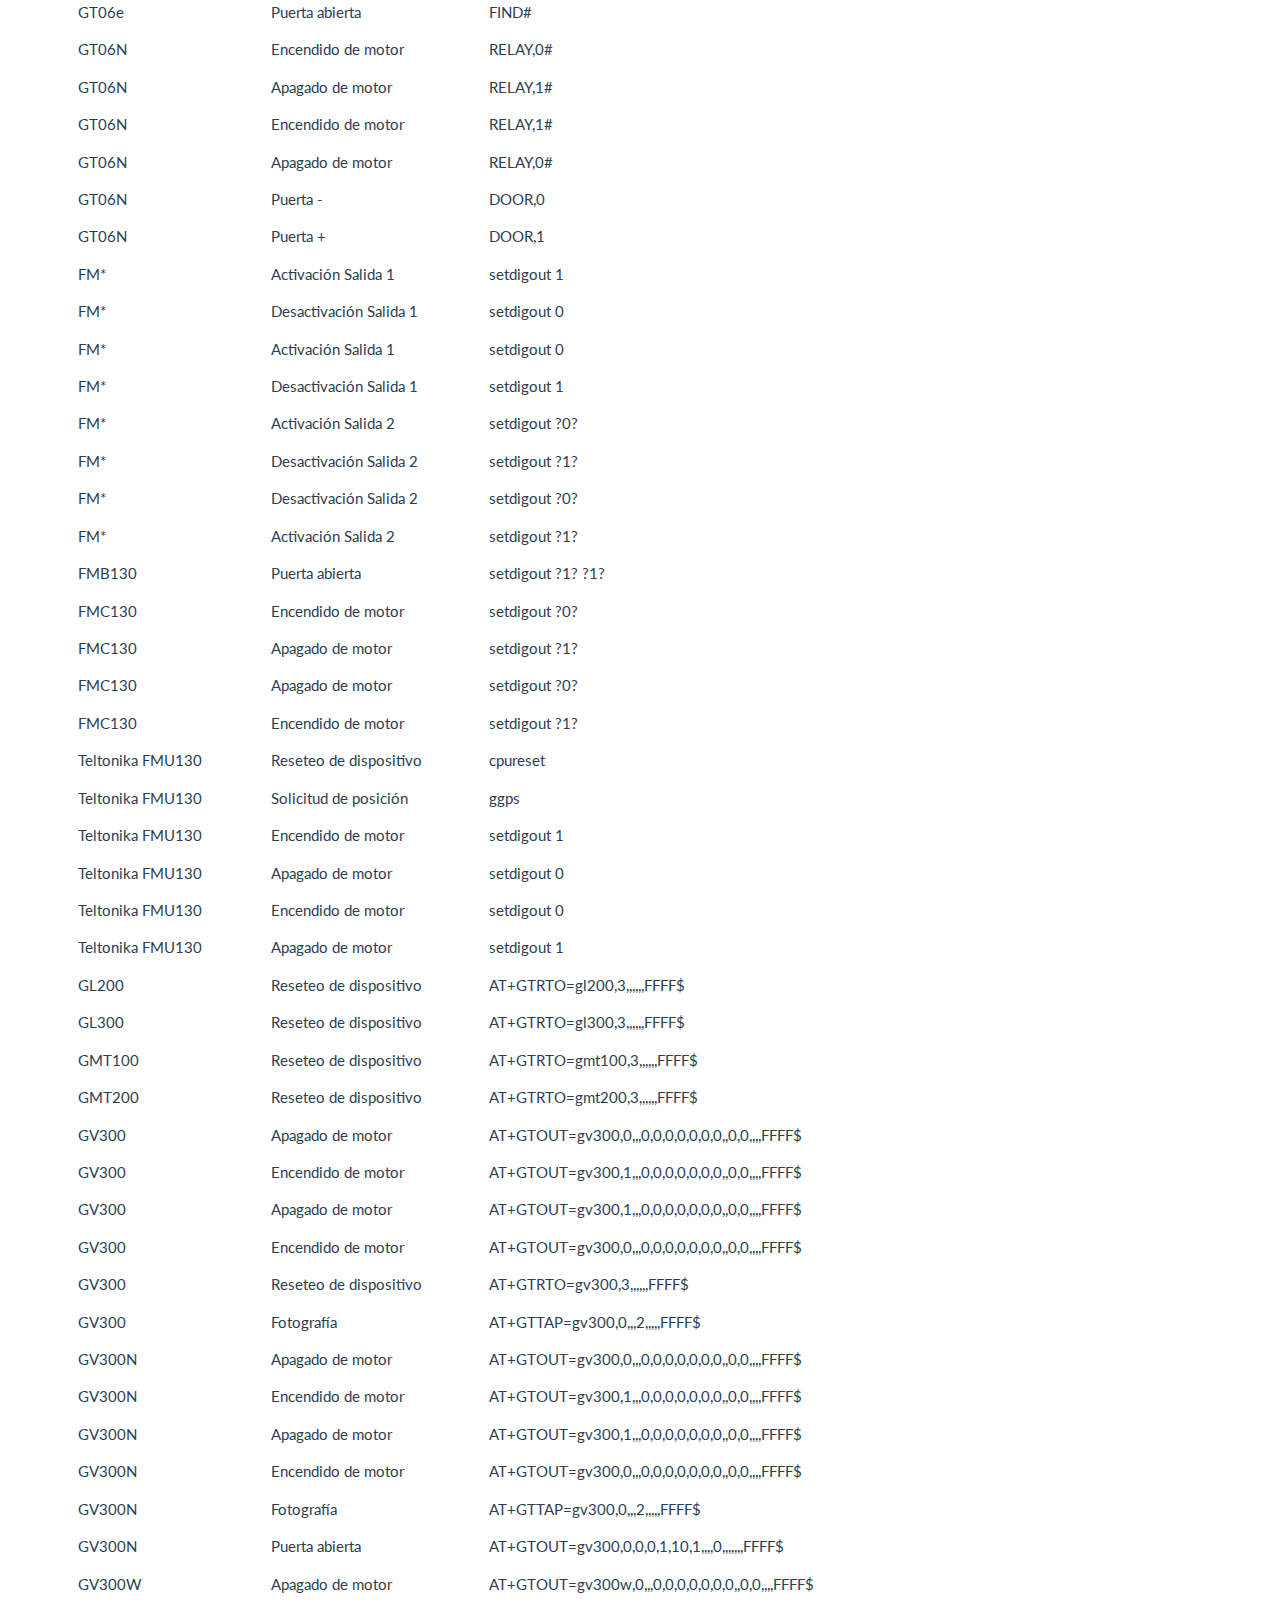
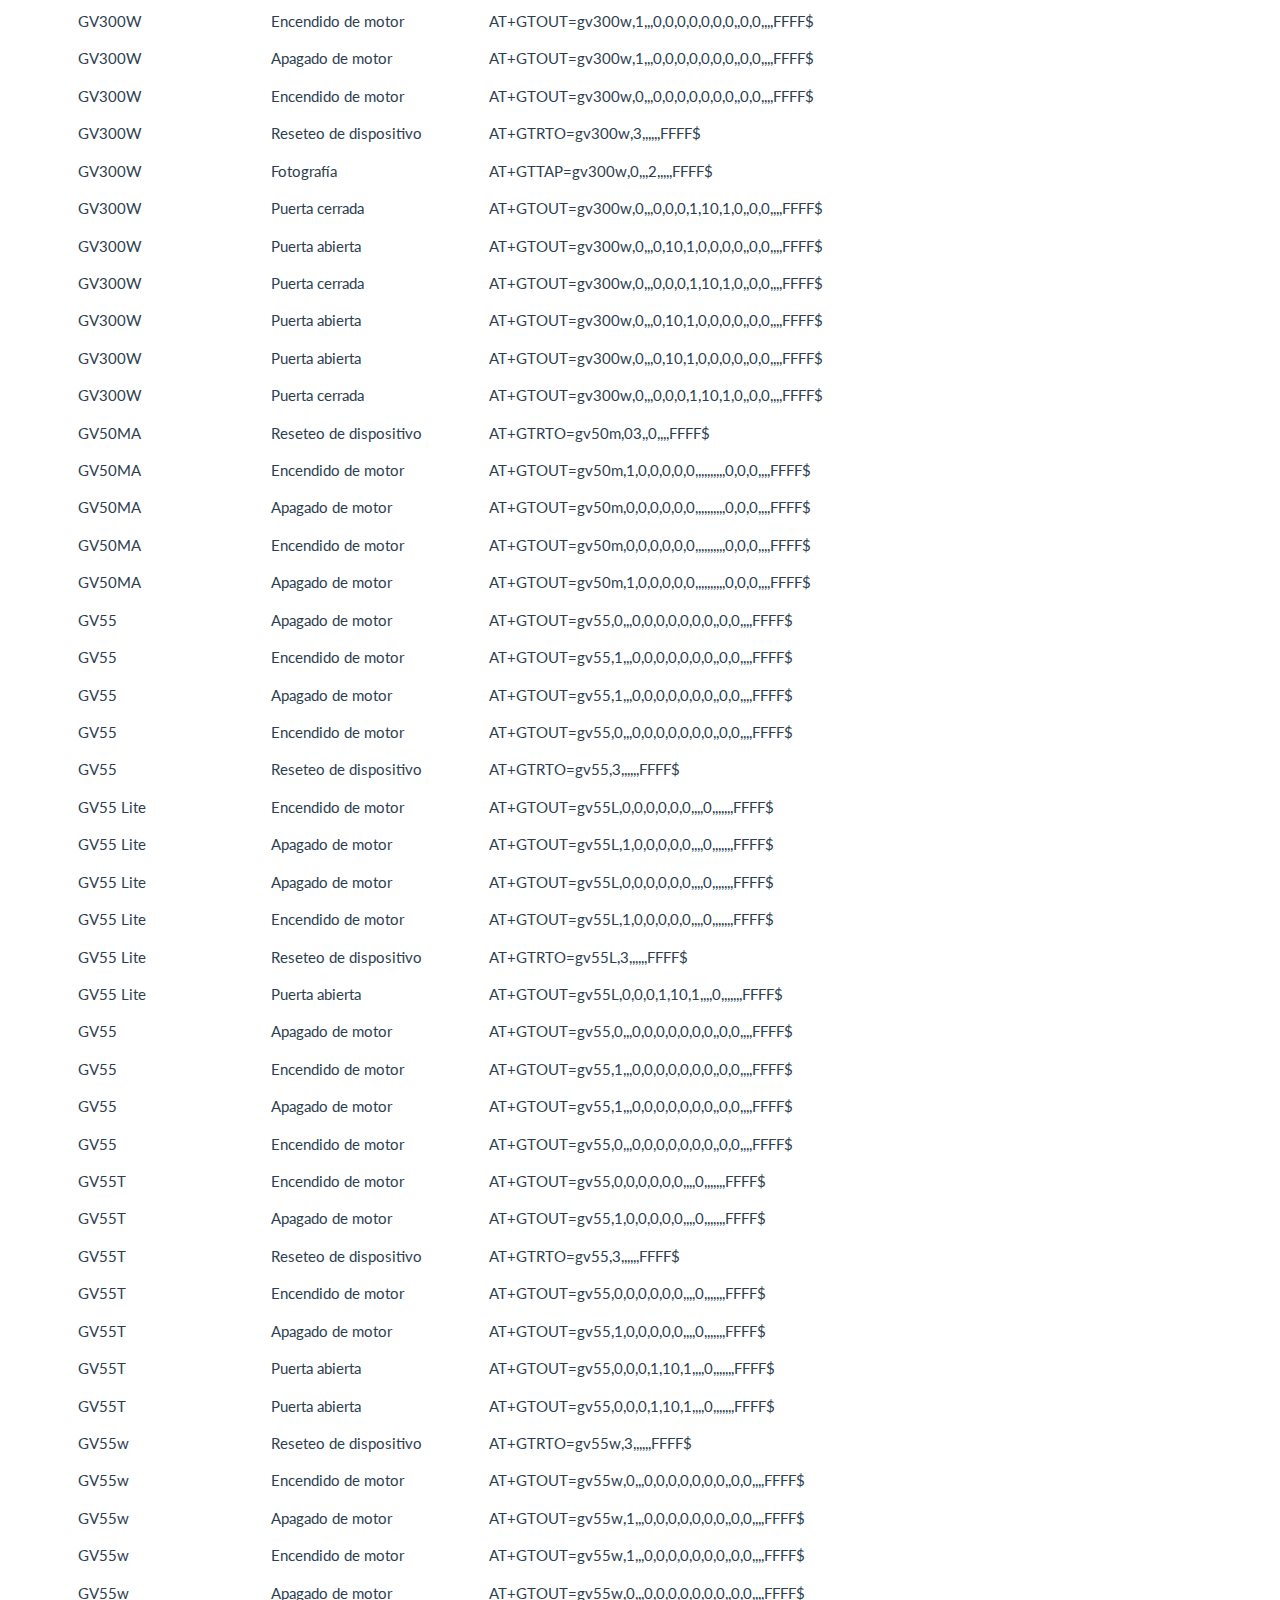
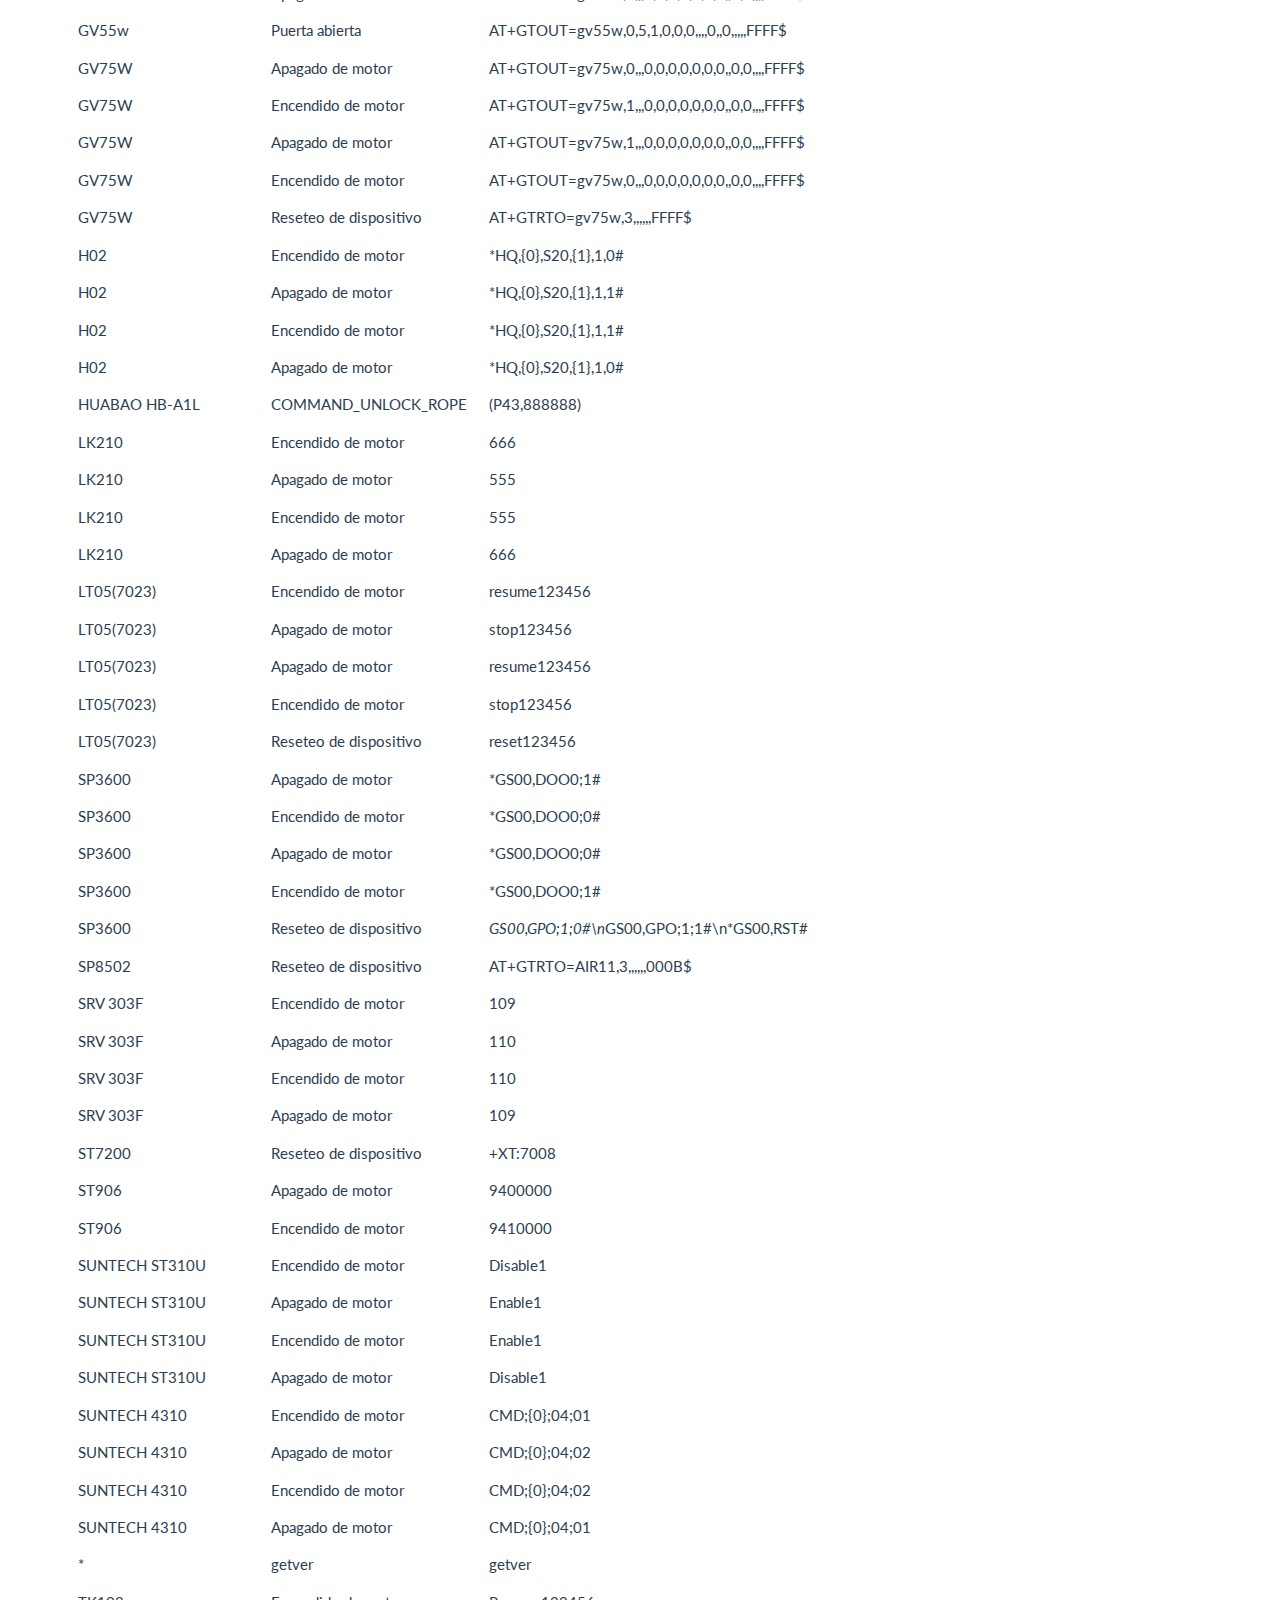
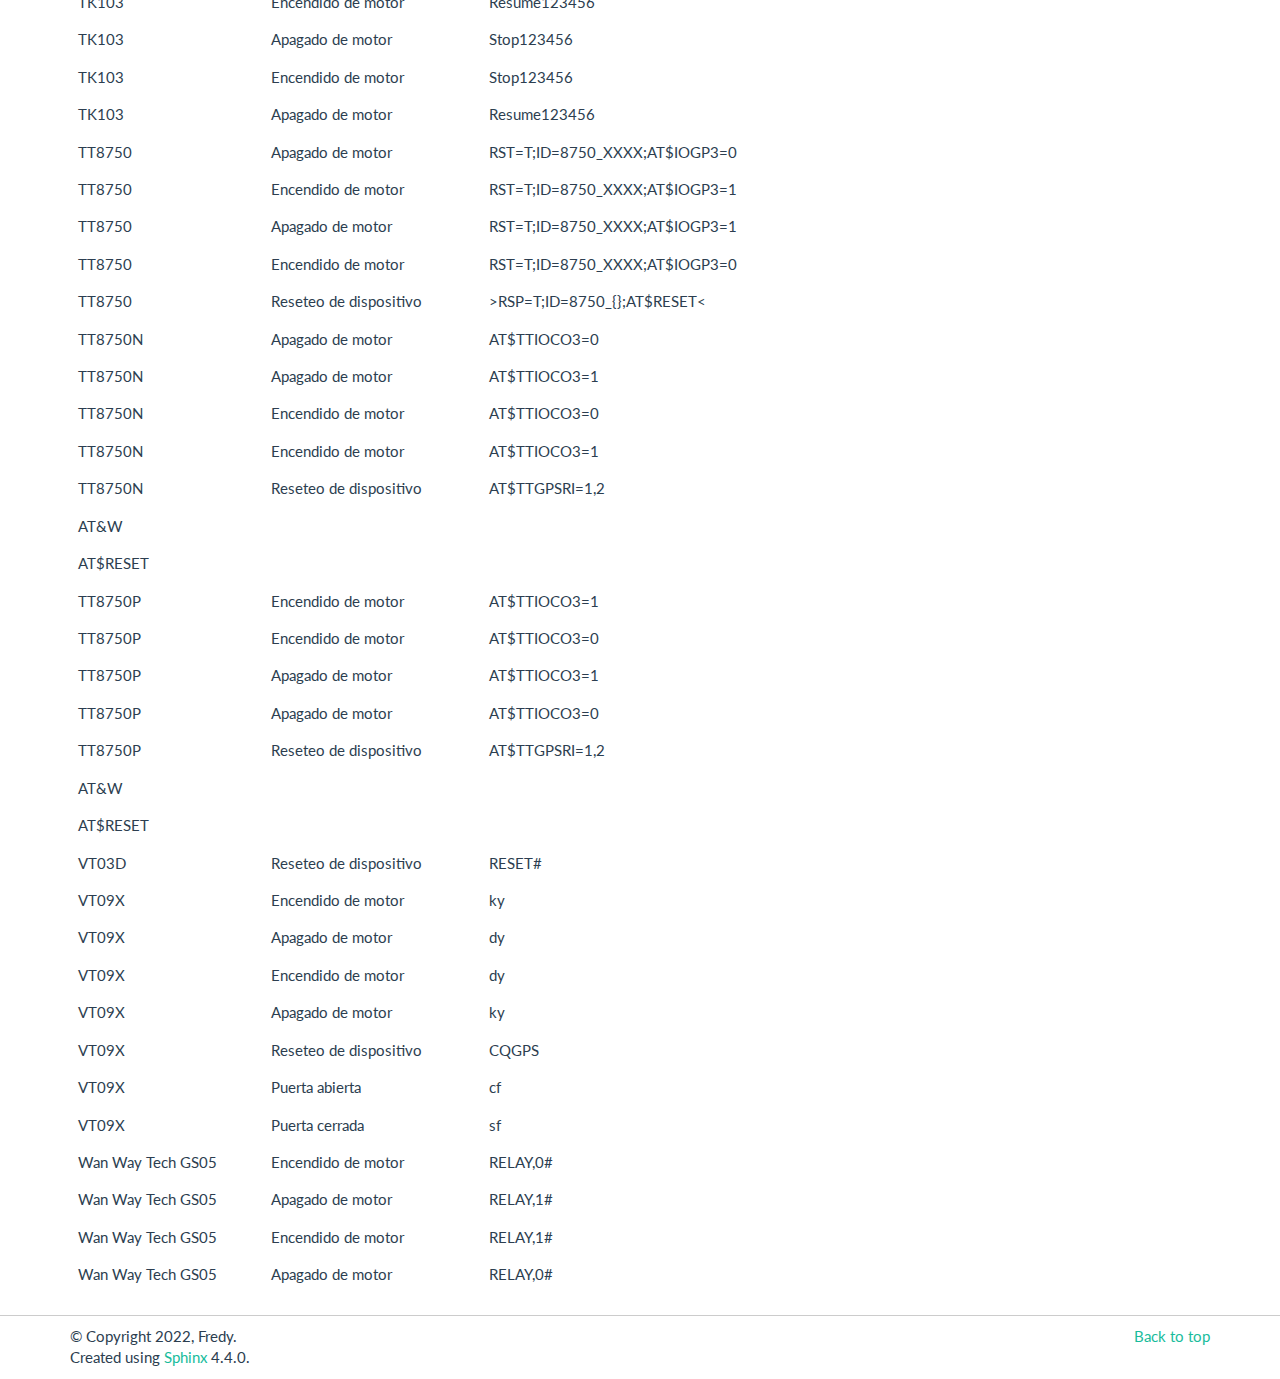
<file: area_ventas/_build/html/lista_comandos.html>
<!DOCTYPE html>

<html>
  <head>
    <meta charset="utf-8" />
    <meta name="viewport" content="width=device-width, initial-scale=1.0" /><meta name="generator" content="Docutils 0.17.1: http://docutils.sourceforge.net/" />

    <title>LISTA DE COMANDOS &#8212; Delta Tracking  documentation</title>
    <link rel="stylesheet" type="text/css" href="_static/pygments.css" />
    <link rel="stylesheet" type="text/css" href="_static/bootstrap-sphinx.css" />
    <script data-url_root="./" id="documentation_options" src="_static/documentation_options.js"></script>
    <script src="_static/jquery.js"></script>
    <script src="_static/underscore.js"></script>
    <script src="_static/doctools.js"></script>
    <link rel="index" title="Index" href="genindex.html" />
    <link rel="search" title="Search" href="search.html" />
    <link rel="next" title="DOCUMENTACIÓN" href="documentacion.html" />
    <link rel="prev" title="ERRORES COMUNES" href="errores.html" />
<meta charset='utf-8'>
<meta http-equiv='X-UA-Compatible' content='IE=edge,chrome=1'>
<meta name='viewport' content='width=device-width, initial-scale=1.0, maximum-scale=1'>
<meta name="apple-mobile-web-app-capable" content="yes">
<script type="text/javascript" src="_static/js/jquery-1.12.4.min.js"></script>
<script type="text/javascript" src="_static/js/jquery-fix.js"></script>
<script type="text/javascript" src="_static/bootstrap-3.4.1/js/bootstrap.min.js"></script>
<script type="text/javascript" src="_static/bootstrap-sphinx.js"></script>

  </head><body>

  <div id="navbar" class="navbar navbar-default navbar-fixed-top">
    <div class="container">
      <div class="navbar-header">
        <!-- .btn-navbar is used as the toggle for collapsed navbar content -->
        <button type="button" class="navbar-toggle" data-toggle="collapse" data-target=".nav-collapse">
          <span class="icon-bar"></span>
          <span class="icon-bar"></span>
          <span class="icon-bar"></span>
        </button>
        <a class="navbar-brand" href="index.html"><span><img src="_static/logo.jpeg"></span>
          Delta Tracking</a>
        <span class="navbar-text navbar-version pull-left"><b></b></span>
      </div>

        <div class="collapse navbar-collapse nav-collapse">
          <ul class="nav navbar-nav">
            
            
              <li class="dropdown globaltoc-container">
  <a role="button"
     id="dLabelGlobalToc"
     data-toggle="dropdown"
     data-target="#"
     href="index.html">Site <b class="caret"></b></a>
  <ul class="dropdown-menu globaltoc"
      role="menu"
      aria-labelledby="dLabelGlobalToc"><p class="caption" role="heading"><span class="caption-text">Contents:</span></p>
<ul class="current">
<li class="toctree-l1"><a class="reference internal" href="errores.html">ERRORES COMUNES</a></li>
<li class="toctree-l1 current"><a class="current reference internal" href="#">LISTA DE COMANDOS</a></li>
<li class="toctree-l1"><a class="reference internal" href="documentacion.html">DOCUMENTACIÓN</a></li>
</ul>
</ul>
</li>
              
                <li class="dropdown">
  <a role="button"
     id="dLabelLocalToc"
     data-toggle="dropdown"
     data-target="#"
     href="#">Page <b class="caret"></b></a>
  <ul class="dropdown-menu localtoc"
      role="menu"
      aria-labelledby="dLabelLocalToc"><ul>
<li><a class="reference internal" href="#">LISTA DE COMANDOS</a></li>
</ul>
</ul>
</li>
              
            
            
              
                
  <li>
    <a href="errores.html" title="Previous Chapter: ERRORES COMUNES"><span class="glyphicon glyphicon-chevron-left visible-sm"></span><span class="hidden-sm hidden-tablet">&laquo; ERRORES COMUNES</span>
    </a>
  </li>
  <li>
    <a href="documentacion.html" title="Next Chapter: DOCUMENTACIÓN"><span class="glyphicon glyphicon-chevron-right visible-sm"></span><span class="hidden-sm hidden-tablet">DOCUMENTACIÓN &raquo;</span>
    </a>
  </li>
              
            
            
            
            
              <li class="hidden-sm">
<div id="sourcelink">
  <a href="_sources/lista_comandos.md.txt"
     rel="nofollow">Source</a>
</div></li>
            
          </ul>

          
            
<form class="navbar-form navbar-right" action="search.html" method="get">
 <div class="form-group">
  <input type="text" name="q" class="form-control" placeholder="Search" />
 </div>
  <input type="hidden" name="check_keywords" value="yes" />
  <input type="hidden" name="area" value="default" />
</form>
          
        </div>
    </div>
  </div>

<div class="container">
  <div class="row">
    <div class="body col-md-12 content" role="main">
      
  <section id="lista-de-comandos">
<h1>LISTA DE COMANDOS<a class="headerlink" href="#lista-de-comandos" title="Permalink to this headline">¶</a></h1>
<table border="1" class="docutils">
<thead>
<tr>
<th>MODELO</th>
<th>NOMBRE</th>
<th>COMANDO</th>
</tr>
</thead>
<tbody>
<tr>
<td>ATRACK AL1</td>
<td>Apagado de motor</td>
<td>AT$OUTC=1,0</td>
</tr>
<tr>
<td>ATRACK AL1</td>
<td>Encendido de motor</td>
<td>AT$OUTC=1,1</td>
</tr>
<tr>
<td>ATRACK AL1</td>
<td>Encendido de motor</td>
<td>AT+XIOW=E,0</td>
</tr>
<tr>
<td>ATRACK AL1</td>
<td>Apagado de motor</td>
<td>AT+XIOW=E,1</td>
</tr>
<tr>
<td>ATRACK AL1</td>
<td>Puerta abierta</td>
<td>AT+XIMEN=1</td>
</tr>
<tr>
<td>ATRACK AL1</td>
<td>Puerta cerrada</td>
<td>AT+XIMEN=0</td>
</tr>
<tr>
<td>Cellocator</td>
<td>Reseteo de dispositivo</td>
<td>at+xrst=1</td>
</tr>
<tr>
<td>Cellocator</td>
<td>Encendido de motor</td>
<td>AT+XIOW=E,1</td>
</tr>
<tr>
<td>Cellocator</td>
<td>Apagado de motor</td>
<td>AT+XIOW=E,0</td>
</tr>
<tr>
<td>Cellocator</td>
<td>Puerta abierta</td>
<td>AT+XIMEN=0</td>
</tr>
<tr>
<td>Cellocator</td>
<td>Puerta cerrada</td>
<td>AT+XIMEN=1</td>
</tr>
<tr>
<td>Cellocator</td>
<td>Apagado de motor</td>
<td>K</td>
</tr>
<tr>
<td>Cellocator</td>
<td>Apagado de motor</td>
<td>J</td>
</tr>
<tr>
<td>Cellocator</td>
<td>Encendido de motor</td>
<td>K</td>
</tr>
<tr>
<td>Cellocator</td>
<td>Encendido de motor</td>
<td>J</td>
</tr>
<tr>
<td>COBAN 303F</td>
<td>Apagado de motor</td>
<td>J</td>
</tr>
<tr>
<td>COBAN 303F</td>
<td>Apagado de motor</td>
<td>K</td>
</tr>
<tr>
<td>COBAN 303F</td>
<td>Encendido de motor</td>
<td>K</td>
</tr>
<tr>
<td>COBAN 303F</td>
<td>Encendido de motor</td>
<td>J</td>
</tr>
<tr>
<td>303G</td>
<td>Encendido de motor</td>
<td>J</td>
</tr>
<tr>
<td>303G</td>
<td>Encendido de motor</td>
<td>K</td>
</tr>
<tr>
<td>303G</td>
<td>Apagado de motor</td>
<td>J</td>
</tr>
<tr>
<td>303G</td>
<td>Apagado de motor</td>
<td>K</td>
</tr>
<tr>
<td>COBAN 403A</td>
<td>Puerta abierta</td>
<td>Disarm123456</td>
</tr>
<tr>
<td>COBAN 403A</td>
<td>Puerta cerrada</td>
<td>Arm123456</td>
</tr>
<tr>
<td>COBAN 403A</td>
<td>Apagado de motor</td>
<td>Relay,1#</td>
</tr>
<tr>
<td>COBAN 403A</td>
<td>Encendido de motor</td>
<td>Relay,0#</td>
</tr>
<tr>
<td>303G</td>
<td>Apagado de motor</td>
<td>Relay,0#</td>
</tr>
<tr>
<td>303G</td>
<td>Encendido de motor</td>
<td>Relay,1#</td>
</tr>
<tr>
<td>Concox X3 / Concox GX7</td>
<td>Reseteo de dispositivo</td>
<td>RESET#</td>
</tr>
<tr>
<td>Concox X3 / Concox GX7</td>
<td>Apagado de motor</td>
<td>#stopelec#123456#</td>
</tr>
<tr>
<td>Concox X3 / Concox GX7</td>
<td>Encendido de motor</td>
<td>#supplyelec#123456#</td>
</tr>
<tr>
<td>Concox X3 / Concox GX7</td>
<td>Encendido de motor</td>
<td>#supplyelec#123456#</td>
</tr>
<tr>
<td>Concox X3 / Concox GX7</td>
<td>Apagado de motor</td>
<td>#stopelec#123456#</td>
</tr>
<tr>
<td>GT06</td>
<td>Reseteo de dispositivo</td>
<td>AT$REST=1,5</td>
</tr>
<tr>
<td>GT06</td>
<td>Solicitud de posición</td>
<td>AT$GPOS=0</td>
</tr>
<tr>
<td>GT06</td>
<td>Encendido de motor</td>
<td>AT$OUTC=1,1</td>
</tr>
<tr>
<td>GT06</td>
<td>Apagado de motor</td>
<td>AT$OUTC=1,0</td>
</tr>
<tr>
<td>GT06e</td>
<td>Puerta abierta</td>
<td>FIND#</td>
</tr>
<tr>
<td>GT06N</td>
<td>Encendido de motor</td>
<td>RELAY,0#</td>
</tr>
<tr>
<td>GT06N</td>
<td>Apagado de motor</td>
<td>RELAY,1#</td>
</tr>
<tr>
<td>GT06N</td>
<td>Encendido de motor</td>
<td>RELAY,1#</td>
</tr>
<tr>
<td>GT06N</td>
<td>Apagado de motor</td>
<td>RELAY,0#</td>
</tr>
<tr>
<td>GT06N</td>
<td>Puerta -</td>
<td>DOOR,0</td>
</tr>
<tr>
<td>GT06N</td>
<td>Puerta +</td>
<td>DOOR,1</td>
</tr>
<tr>
<td>FM*</td>
<td>Activación Salida 1</td>
<td>setdigout 1</td>
</tr>
<tr>
<td>FM*</td>
<td>Desactivación Salida 1</td>
<td>setdigout 0</td>
</tr>
<tr>
<td>FM*</td>
<td>Activación Salida 1</td>
<td>setdigout 0</td>
</tr>
<tr>
<td>FM*</td>
<td>Desactivación Salida 1</td>
<td>setdigout 1</td>
</tr>
<tr>
<td>FM*</td>
<td>Activación Salida 2</td>
<td>setdigout ?0?</td>
</tr>
<tr>
<td>FM*</td>
<td>Desactivación Salida 2</td>
<td>setdigout ?1?</td>
</tr>
<tr>
<td>FM*</td>
<td>Desactivación Salida 2</td>
<td>setdigout ?0?</td>
</tr>
<tr>
<td>FM*</td>
<td>Activación Salida 2</td>
<td>setdigout ?1?</td>
</tr>
<tr>
<td>FMB130</td>
<td>Puerta abierta</td>
<td>setdigout ?1? ?1?</td>
</tr>
<tr>
<td>FMC130</td>
<td>Encendido de motor</td>
<td>setdigout ?0?</td>
</tr>
<tr>
<td>FMC130</td>
<td>Apagado de motor</td>
<td>setdigout ?1?</td>
</tr>
<tr>
<td>FMC130</td>
<td>Apagado de motor</td>
<td>setdigout ?0?</td>
</tr>
<tr>
<td>FMC130</td>
<td>Encendido de motor</td>
<td>setdigout ?1?</td>
</tr>
<tr>
<td>Teltonika FMU130</td>
<td>Reseteo de dispositivo</td>
<td>cpureset</td>
</tr>
<tr>
<td>Teltonika FMU130</td>
<td>Solicitud de posición</td>
<td>ggps</td>
</tr>
<tr>
<td>Teltonika FMU130</td>
<td>Encendido de motor</td>
<td>setdigout 1</td>
</tr>
<tr>
<td>Teltonika FMU130</td>
<td>Apagado de motor</td>
<td>setdigout 0</td>
</tr>
<tr>
<td>Teltonika FMU130</td>
<td>Encendido de motor</td>
<td>setdigout 0</td>
</tr>
<tr>
<td>Teltonika FMU130</td>
<td>Apagado de motor</td>
<td>setdigout 1</td>
</tr>
<tr>
<td>GL200</td>
<td>Reseteo de dispositivo</td>
<td>AT+GTRTO=gl200,3,,,,,,FFFF$</td>
</tr>
<tr>
<td>GL300</td>
<td>Reseteo de dispositivo</td>
<td>AT+GTRTO=gl300,3,,,,,,FFFF$</td>
</tr>
<tr>
<td>GMT100</td>
<td>Reseteo de dispositivo</td>
<td>AT+GTRTO=gmt100,3,,,,,,FFFF$</td>
</tr>
<tr>
<td>GMT200</td>
<td>Reseteo de dispositivo</td>
<td>AT+GTRTO=gmt200,3,,,,,,FFFF$</td>
</tr>
<tr>
<td>GV300</td>
<td>Apagado de motor</td>
<td>AT+GTOUT=gv300,0,,,0,0,0,0,0,0,0,,0,0,,,,FFFF$</td>
</tr>
<tr>
<td>GV300</td>
<td>Encendido de motor</td>
<td>AT+GTOUT=gv300,1,,,0,0,0,0,0,0,0,,0,0,,,,FFFF$</td>
</tr>
<tr>
<td>GV300</td>
<td>Apagado de motor</td>
<td>AT+GTOUT=gv300,1,,,0,0,0,0,0,0,0,,0,0,,,,FFFF$</td>
</tr>
<tr>
<td>GV300</td>
<td>Encendido de motor</td>
<td>AT+GTOUT=gv300,0,,,0,0,0,0,0,0,0,,0,0,,,,FFFF$</td>
</tr>
<tr>
<td>GV300</td>
<td>Reseteo de dispositivo</td>
<td>AT+GTRTO=gv300,3,,,,,,FFFF$</td>
</tr>
<tr>
<td>GV300</td>
<td>Fotografía</td>
<td>AT+GTTAP=gv300,0,,,2,,,,,FFFF$</td>
</tr>
<tr>
<td>GV300N</td>
<td>Apagado de motor</td>
<td>AT+GTOUT=gv300,0,,,0,0,0,0,0,0,0,,0,0,,,,FFFF$</td>
</tr>
<tr>
<td>GV300N</td>
<td>Encendido de motor</td>
<td>AT+GTOUT=gv300,1,,,0,0,0,0,0,0,0,,0,0,,,,FFFF$</td>
</tr>
<tr>
<td>GV300N</td>
<td>Apagado de motor</td>
<td>AT+GTOUT=gv300,1,,,0,0,0,0,0,0,0,,0,0,,,,FFFF$</td>
</tr>
<tr>
<td>GV300N</td>
<td>Encendido de motor</td>
<td>AT+GTOUT=gv300,0,,,0,0,0,0,0,0,0,,0,0,,,,FFFF$</td>
</tr>
<tr>
<td>GV300N</td>
<td>Fotografía</td>
<td>AT+GTTAP=gv300,0,,,2,,,,,FFFF$</td>
</tr>
<tr>
<td>GV300N</td>
<td>Puerta abierta</td>
<td>AT+GTOUT=gv300,0,0,0,1,10,1,,,,0,,,,,,,FFFF$</td>
</tr>
<tr>
<td>GV300W</td>
<td>Apagado de motor</td>
<td>AT+GTOUT=gv300w,0,,,0,0,0,0,0,0,0,,0,0,,,,FFFF$</td>
</tr>
<tr>
<td>GV300W</td>
<td>Encendido de motor</td>
<td>AT+GTOUT=gv300w,1,,,0,0,0,0,0,0,0,,0,0,,,,FFFF$</td>
</tr>
<tr>
<td>GV300W</td>
<td>Apagado de motor</td>
<td>AT+GTOUT=gv300w,1,,,0,0,0,0,0,0,0,,0,0,,,,FFFF$</td>
</tr>
<tr>
<td>GV300W</td>
<td>Encendido de motor</td>
<td>AT+GTOUT=gv300w,0,,,0,0,0,0,0,0,0,,0,0,,,,FFFF$</td>
</tr>
<tr>
<td>GV300W</td>
<td>Reseteo de dispositivo</td>
<td>AT+GTRTO=gv300w,3,,,,,,FFFF$</td>
</tr>
<tr>
<td>GV300W</td>
<td>Fotografía</td>
<td>AT+GTTAP=gv300w,0,,,2,,,,,FFFF$</td>
</tr>
<tr>
<td>GV300W</td>
<td>Puerta cerrada</td>
<td>AT+GTOUT=gv300w,0,,,0,0,0,1,10,1,0,,0,0,,,,FFFF$</td>
</tr>
<tr>
<td>GV300W</td>
<td>Puerta abierta</td>
<td>AT+GTOUT=gv300w,0,,,0,10,1,0,0,0,0,,0,0,,,,FFFF$</td>
</tr>
<tr>
<td>GV300W</td>
<td>Puerta cerrada</td>
<td>AT+GTOUT=gv300w,0,,,0,0,0,1,10,1,0,,0,0,,,,FFFF$</td>
</tr>
<tr>
<td>GV300W</td>
<td>Puerta abierta</td>
<td>AT+GTOUT=gv300w,0,,,0,10,1,0,0,0,0,,0,0,,,,FFFF$</td>
</tr>
<tr>
<td>GV300W</td>
<td>Puerta abierta</td>
<td>AT+GTOUT=gv300w,0,,,0,10,1,0,0,0,0,,0,0,,,,FFFF$</td>
</tr>
<tr>
<td>GV300W</td>
<td>Puerta cerrada</td>
<td>AT+GTOUT=gv300w,0,,,0,0,0,1,10,1,0,,0,0,,,,FFFF$</td>
</tr>
<tr>
<td>GV50MA</td>
<td>Reseteo de dispositivo</td>
<td>AT+GTRTO=gv50m,03,,0,,,,FFFF$</td>
</tr>
<tr>
<td>GV50MA</td>
<td>Encendido de motor</td>
<td>AT+GTOUT=gv50m,1,0,0,0,0,0,,,,,,,,,,0,0,0,,,,FFFF$</td>
</tr>
<tr>
<td>GV50MA</td>
<td>Apagado de motor</td>
<td>AT+GTOUT=gv50m,0,0,0,0,0,0,,,,,,,,,,0,0,0,,,,FFFF$</td>
</tr>
<tr>
<td>GV50MA</td>
<td>Encendido de motor</td>
<td>AT+GTOUT=gv50m,0,0,0,0,0,0,,,,,,,,,,0,0,0,,,,FFFF$</td>
</tr>
<tr>
<td>GV50MA</td>
<td>Apagado de motor</td>
<td>AT+GTOUT=gv50m,1,0,0,0,0,0,,,,,,,,,,0,0,0,,,,FFFF$</td>
</tr>
<tr>
<td>GV55</td>
<td>Apagado de motor</td>
<td>AT+GTOUT=gv55,0,,,0,0,0,0,0,0,0,,0,0,,,,FFFF$</td>
</tr>
<tr>
<td>GV55</td>
<td>Encendido de motor</td>
<td>AT+GTOUT=gv55,1,,,0,0,0,0,0,0,0,,0,0,,,,FFFF$</td>
</tr>
<tr>
<td>GV55</td>
<td>Apagado de motor</td>
<td>AT+GTOUT=gv55,1,,,0,0,0,0,0,0,0,,0,0,,,,FFFF$</td>
</tr>
<tr>
<td>GV55</td>
<td>Encendido de motor</td>
<td>AT+GTOUT=gv55,0,,,0,0,0,0,0,0,0,,0,0,,,,FFFF$</td>
</tr>
<tr>
<td>GV55</td>
<td>Reseteo de dispositivo</td>
<td>AT+GTRTO=gv55,3,,,,,,FFFF$</td>
</tr>
<tr>
<td>GV55 Lite</td>
<td>Encendido de motor</td>
<td>AT+GTOUT=gv55L,0,0,0,0,0,0,,,,0,,,,,,,FFFF$</td>
</tr>
<tr>
<td>GV55 Lite</td>
<td>Apagado de motor</td>
<td>AT+GTOUT=gv55L,1,0,0,0,0,0,,,,0,,,,,,,FFFF$</td>
</tr>
<tr>
<td>GV55 Lite</td>
<td>Apagado de motor</td>
<td>AT+GTOUT=gv55L,0,0,0,0,0,0,,,,0,,,,,,,FFFF$</td>
</tr>
<tr>
<td>GV55 Lite</td>
<td>Encendido de motor</td>
<td>AT+GTOUT=gv55L,1,0,0,0,0,0,,,,0,,,,,,,FFFF$</td>
</tr>
<tr>
<td>GV55 Lite</td>
<td>Reseteo de dispositivo</td>
<td>AT+GTRTO=gv55L,3,,,,,,FFFF$</td>
</tr>
<tr>
<td>GV55 Lite</td>
<td>Puerta abierta</td>
<td>AT+GTOUT=gv55L,0,0,0,1,10,1,,,,0,,,,,,,FFFF$</td>
</tr>
<tr>
<td>GV55</td>
<td>Apagado de motor</td>
<td>AT+GTOUT=gv55,0,,,0,0,0,0,0,0,0,,0,0,,,,FFFF$</td>
</tr>
<tr>
<td>GV55</td>
<td>Encendido de motor</td>
<td>AT+GTOUT=gv55,1,,,0,0,0,0,0,0,0,,0,0,,,,FFFF$</td>
</tr>
<tr>
<td>GV55</td>
<td>Apagado de motor</td>
<td>AT+GTOUT=gv55,1,,,0,0,0,0,0,0,0,,0,0,,,,FFFF$</td>
</tr>
<tr>
<td>GV55</td>
<td>Encendido de motor</td>
<td>AT+GTOUT=gv55,0,,,0,0,0,0,0,0,0,,0,0,,,,FFFF$</td>
</tr>
<tr>
<td>GV55T</td>
<td>Encendido de motor</td>
<td>AT+GTOUT=gv55,0,0,0,0,0,0,,,,0,,,,,,,FFFF$</td>
</tr>
<tr>
<td>GV55T</td>
<td>Apagado de motor</td>
<td>AT+GTOUT=gv55,1,0,0,0,0,0,,,,0,,,,,,,FFFF$</td>
</tr>
<tr>
<td>GV55T</td>
<td>Reseteo de dispositivo</td>
<td>AT+GTRTO=gv55,3,,,,,,FFFF$</td>
</tr>
<tr>
<td>GV55T</td>
<td>Encendido de motor</td>
<td>AT+GTOUT=gv55,0,0,0,0,0,0,,,,0,,,,,,,FFFF$</td>
</tr>
<tr>
<td>GV55T</td>
<td>Apagado de motor</td>
<td>AT+GTOUT=gv55,1,0,0,0,0,0,,,,0,,,,,,,FFFF$</td>
</tr>
<tr>
<td>GV55T</td>
<td>Puerta abierta</td>
<td>AT+GTOUT=gv55,0,0,0,1,10,1,,,,0,,,,,,,FFFF$</td>
</tr>
<tr>
<td>GV55T</td>
<td>Puerta abierta</td>
<td>AT+GTOUT=gv55,0,0,0,1,10,1,,,,0,,,,,,,FFFF$</td>
</tr>
<tr>
<td>GV55w</td>
<td>Reseteo de dispositivo</td>
<td>AT+GTRTO=gv55w,3,,,,,,FFFF$</td>
</tr>
<tr>
<td>GV55w</td>
<td>Encendido de motor</td>
<td>AT+GTOUT=gv55w,0,,,0,0,0,0,0,0,0,,0,0,,,,FFFF$</td>
</tr>
<tr>
<td>GV55w</td>
<td>Apagado de motor</td>
<td>AT+GTOUT=gv55w,1,,,0,0,0,0,0,0,0,,0,0,,,,FFFF$</td>
</tr>
<tr>
<td>GV55w</td>
<td>Encendido de motor</td>
<td>AT+GTOUT=gv55w,1,,,0,0,0,0,0,0,0,,0,0,,,,FFFF$</td>
</tr>
<tr>
<td>GV55w</td>
<td>Apagado de motor</td>
<td>AT+GTOUT=gv55w,0,,,0,0,0,0,0,0,0,,0,0,,,,FFFF$</td>
</tr>
<tr>
<td>GV55w</td>
<td>Puerta abierta</td>
<td>AT+GTOUT=gv55w,0,5,1,0,0,0,,,,0,,0,,,,,FFFF$</td>
</tr>
<tr>
<td>GV75W</td>
<td>Apagado de motor</td>
<td>AT+GTOUT=gv75w,0,,,0,0,0,0,0,0,0,,0,0,,,,FFFF$</td>
</tr>
<tr>
<td>GV75W</td>
<td>Encendido de motor</td>
<td>AT+GTOUT=gv75w,1,,,0,0,0,0,0,0,0,,0,0,,,,FFFF$</td>
</tr>
<tr>
<td>GV75W</td>
<td>Apagado de motor</td>
<td>AT+GTOUT=gv75w,1,,,0,0,0,0,0,0,0,,0,0,,,,FFFF$</td>
</tr>
<tr>
<td>GV75W</td>
<td>Encendido de motor</td>
<td>AT+GTOUT=gv75w,0,,,0,0,0,0,0,0,0,,0,0,,,,FFFF$</td>
</tr>
<tr>
<td>GV75W</td>
<td>Reseteo de dispositivo</td>
<td>AT+GTRTO=gv75w,3,,,,,,FFFF$</td>
</tr>
<tr>
<td>H02</td>
<td>Encendido de motor</td>
<td>*HQ,{0},S20,{1},1,0#</td>
</tr>
<tr>
<td>H02</td>
<td>Apagado de motor</td>
<td>*HQ,{0},S20,{1},1,1#</td>
</tr>
<tr>
<td>H02</td>
<td>Encendido de motor</td>
<td>*HQ,{0},S20,{1},1,1#</td>
</tr>
<tr>
<td>H02</td>
<td>Apagado de motor</td>
<td>*HQ,{0},S20,{1},1,0#</td>
</tr>
<tr>
<td>HUABAO HB-A1L</td>
<td>COMMAND_UNLOCK_ROPE</td>
<td>(P43,888888)</td>
</tr>
<tr>
<td>LK210</td>
<td>Encendido de motor</td>
<td>666</td>
</tr>
<tr>
<td>LK210</td>
<td>Apagado de motor</td>
<td>555</td>
</tr>
<tr>
<td>LK210</td>
<td>Encendido de motor</td>
<td>555</td>
</tr>
<tr>
<td>LK210</td>
<td>Apagado de motor</td>
<td>666</td>
</tr>
<tr>
<td>LT05(7023)</td>
<td>Encendido de motor</td>
<td>resume123456</td>
</tr>
<tr>
<td>LT05(7023)</td>
<td>Apagado de motor</td>
<td>stop123456</td>
</tr>
<tr>
<td>LT05(7023)</td>
<td>Apagado de motor</td>
<td>resume123456</td>
</tr>
<tr>
<td>LT05(7023)</td>
<td>Encendido de motor</td>
<td>stop123456</td>
</tr>
<tr>
<td>LT05(7023)</td>
<td>Reseteo de dispositivo</td>
<td>reset123456</td>
</tr>
<tr>
<td>SP3600</td>
<td>Apagado de motor</td>
<td>*GS00,DOO0;1#</td>
</tr>
<tr>
<td>SP3600</td>
<td>Encendido de motor</td>
<td>*GS00,DOO0;0#</td>
</tr>
<tr>
<td>SP3600</td>
<td>Apagado de motor</td>
<td>*GS00,DOO0;0#</td>
</tr>
<tr>
<td>SP3600</td>
<td>Encendido de motor</td>
<td>*GS00,DOO0;1#</td>
</tr>
<tr>
<td>SP3600</td>
<td>Reseteo de dispositivo</td>
<td><em>GS00,GPO;1;0#\n</em>GS00,GPO;1;1#\n*GS00,RST#</td>
</tr>
<tr>
<td>SP8502</td>
<td>Reseteo de dispositivo</td>
<td>AT+GTRTO=AIR11,3,,,,,,000B$</td>
</tr>
<tr>
<td>SRV 303F</td>
<td>Encendido de motor</td>
<td>109</td>
</tr>
<tr>
<td>SRV 303F</td>
<td>Apagado de motor</td>
<td>110</td>
</tr>
<tr>
<td>SRV 303F</td>
<td>Encendido de motor</td>
<td>110</td>
</tr>
<tr>
<td>SRV 303F</td>
<td>Apagado de motor</td>
<td>109</td>
</tr>
<tr>
<td>ST7200</td>
<td>Reseteo de dispositivo</td>
<td>+XT:7008</td>
</tr>
<tr>
<td>ST906</td>
<td>Apagado de motor</td>
<td>9400000</td>
</tr>
<tr>
<td>ST906</td>
<td>Encendido de motor</td>
<td>9410000</td>
</tr>
<tr>
<td>SUNTECH ST310U</td>
<td>Encendido de motor</td>
<td>Disable1</td>
</tr>
<tr>
<td>SUNTECH ST310U</td>
<td>Apagado de motor</td>
<td>Enable1</td>
</tr>
<tr>
<td>SUNTECH ST310U</td>
<td>Encendido de motor</td>
<td>Enable1</td>
</tr>
<tr>
<td>SUNTECH ST310U</td>
<td>Apagado de motor</td>
<td>Disable1</td>
</tr>
<tr>
<td>SUNTECH 4310</td>
<td>Encendido de motor</td>
<td>CMD;{0};04;01</td>
</tr>
<tr>
<td>SUNTECH 4310</td>
<td>Apagado de motor</td>
<td>CMD;{0};04;02</td>
</tr>
<tr>
<td>SUNTECH 4310</td>
<td>Encendido de motor</td>
<td>CMD;{0};04;02</td>
</tr>
<tr>
<td>SUNTECH 4310</td>
<td>Apagado de motor</td>
<td>CMD;{0};04;01</td>
</tr>
<tr>
<td>*</td>
<td>getver</td>
<td>getver</td>
</tr>
<tr>
<td>TK103</td>
<td>Encendido de motor</td>
<td>Resume123456</td>
</tr>
<tr>
<td>TK103</td>
<td>Apagado de motor</td>
<td>Stop123456</td>
</tr>
<tr>
<td>TK103</td>
<td>Encendido de motor</td>
<td>Stop123456</td>
</tr>
<tr>
<td>TK103</td>
<td>Apagado de motor</td>
<td>Resume123456</td>
</tr>
<tr>
<td>TT8750</td>
<td>Apagado de motor</td>
<td>RST=T;ID=8750_XXXX;AT$IOGP3=0</td>
</tr>
<tr>
<td>TT8750</td>
<td>Encendido de motor</td>
<td>RST=T;ID=8750_XXXX;AT$IOGP3=1</td>
</tr>
<tr>
<td>TT8750</td>
<td>Apagado de motor</td>
<td>RST=T;ID=8750_XXXX;AT$IOGP3=1</td>
</tr>
<tr>
<td>TT8750</td>
<td>Encendido de motor</td>
<td>RST=T;ID=8750_XXXX;AT$IOGP3=0</td>
</tr>
<tr>
<td>TT8750</td>
<td>Reseteo de dispositivo</td>
<td>&gt;RSP=T;ID=8750_{};AT$RESET&lt;</td>
</tr>
<tr>
<td>TT8750N</td>
<td>Apagado de motor</td>
<td>AT$TTIOCO3=0</td>
</tr>
<tr>
<td>TT8750N</td>
<td>Apagado de motor</td>
<td>AT$TTIOCO3=1</td>
</tr>
<tr>
<td>TT8750N</td>
<td>Encendido de motor</td>
<td>AT$TTIOCO3=0</td>
</tr>
<tr>
<td>TT8750N</td>
<td>Encendido de motor</td>
<td>AT$TTIOCO3=1</td>
</tr>
<tr>
<td>TT8750N</td>
<td>Reseteo de dispositivo</td>
<td>AT$TTGPSRI=1,2</td>
</tr>
<tr>
<td>AT&amp;W</td>
<td></td>
<td></td>
</tr>
<tr>
<td>AT$RESET</td>
<td></td>
<td></td>
</tr>
<tr>
<td>TT8750P</td>
<td>Encendido de motor</td>
<td>AT$TTIOCO3=1</td>
</tr>
<tr>
<td>TT8750P</td>
<td>Encendido de motor</td>
<td>AT$TTIOCO3=0</td>
</tr>
<tr>
<td>TT8750P</td>
<td>Apagado de motor</td>
<td>AT$TTIOCO3=1</td>
</tr>
<tr>
<td>TT8750P</td>
<td>Apagado de motor</td>
<td>AT$TTIOCO3=0</td>
</tr>
<tr>
<td>TT8750P</td>
<td>Reseteo de dispositivo</td>
<td>AT$TTGPSRI=1,2</td>
</tr>
<tr>
<td>AT&amp;W</td>
<td></td>
<td></td>
</tr>
<tr>
<td>AT$RESET</td>
<td></td>
<td></td>
</tr>
<tr>
<td>VT03D</td>
<td>Reseteo de dispositivo</td>
<td>RESET#</td>
</tr>
<tr>
<td>VT09X</td>
<td>Encendido de motor</td>
<td>ky</td>
</tr>
<tr>
<td>VT09X</td>
<td>Apagado de motor</td>
<td>dy</td>
</tr>
<tr>
<td>VT09X</td>
<td>Encendido de motor</td>
<td>dy</td>
</tr>
<tr>
<td>VT09X</td>
<td>Apagado de motor</td>
<td>ky</td>
</tr>
<tr>
<td>VT09X</td>
<td>Reseteo de dispositivo</td>
<td>CQGPS</td>
</tr>
<tr>
<td>VT09X</td>
<td>Puerta abierta</td>
<td>cf</td>
</tr>
<tr>
<td>VT09X</td>
<td>Puerta cerrada</td>
<td>sf</td>
</tr>
<tr>
<td>Wan Way Tech GS05</td>
<td>Encendido de motor</td>
<td>RELAY,0#</td>
</tr>
<tr>
<td>Wan Way Tech GS05</td>
<td>Apagado de motor</td>
<td>RELAY,1#</td>
</tr>
<tr>
<td>Wan Way Tech GS05</td>
<td>Encendido de motor</td>
<td>RELAY,1#</td>
</tr>
<tr>
<td>Wan Way Tech GS05</td>
<td>Apagado de motor</td>
<td>RELAY,0#</td>
</tr>
</tbody>
</table></section>


    </div>
      
  </div>
</div>
<footer class="footer">
  <div class="container">
    <p class="pull-right">
      <a href="#">Back to top</a>
      
    </p>
    <p>
        &copy; Copyright 2022, Fredy.<br/>
      Created using <a href="http://sphinx-doc.org/">Sphinx</a> 4.4.0.<br/>
    </p>
  </div>
</footer>
  </body>
</html>
</file>
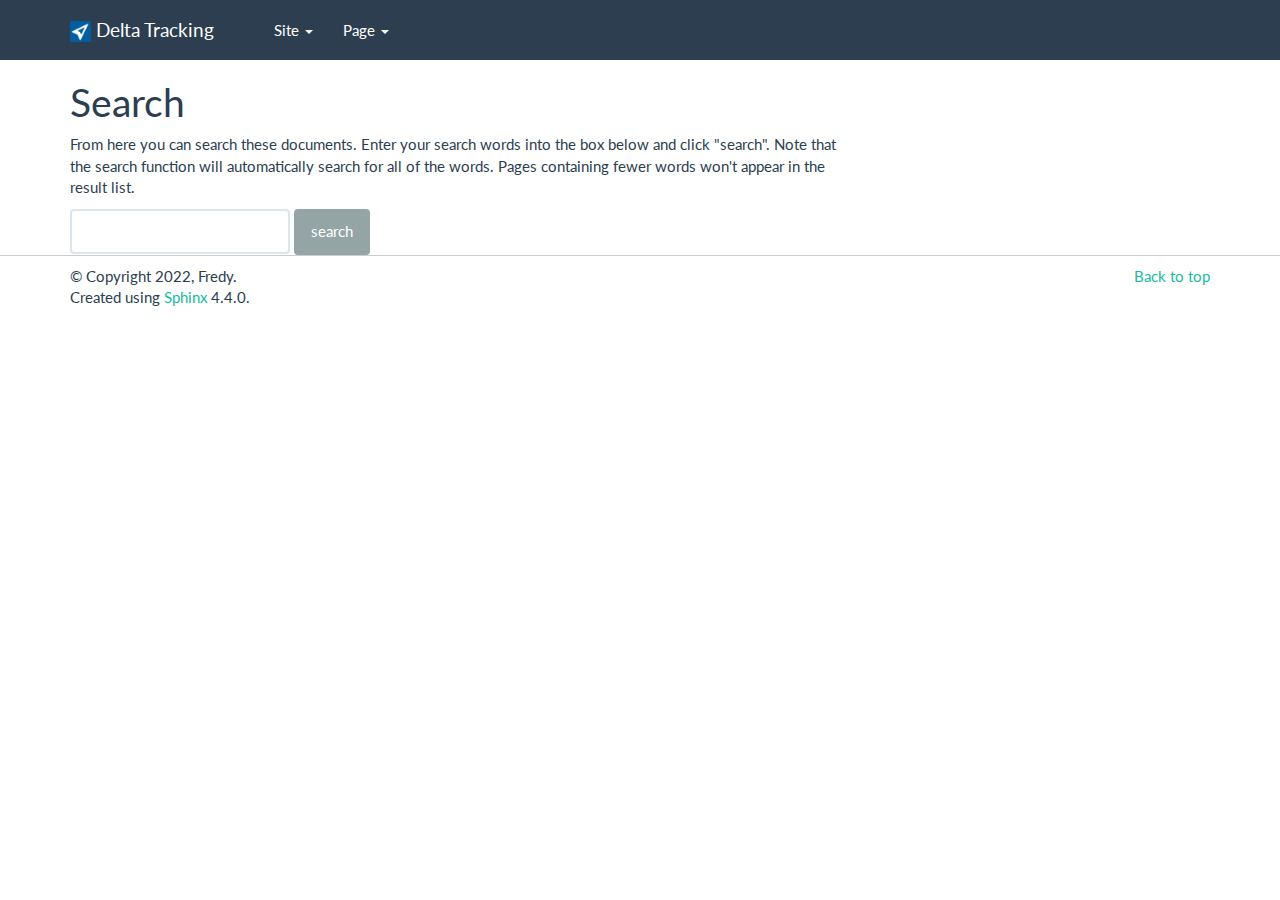
<file: area_ventas/_build/html/search.html>
<!DOCTYPE html>

<html>
  <head>
    <meta charset="utf-8" />
    <meta name="viewport" content="width=device-width, initial-scale=1.0" />
    <title>Search &#8212; Delta Tracking  documentation</title>
    <link rel="stylesheet" type="text/css" href="_static/pygments.css" />
    <link rel="stylesheet" type="text/css" href="_static/bootstrap-sphinx.css" />
    <script data-url_root="./" id="documentation_options" src="_static/documentation_options.js"></script>
    <script src="_static/jquery.js"></script>
    <script src="_static/underscore.js"></script>
    <script src="_static/doctools.js"></script>
    <link rel="index" title="Index" href="genindex.html" />
    <link rel="search" title="Search" href="#" />
  <script type="text/javascript" src="_static/searchtools.js"></script>
  <script type="text/javascript" src="_static/language_data.js"></script>
  <script type="text/javascript" src="searchindex.js"></script>
  
  <script type="text/javascript" id="searchindexloader"></script>
  
<meta charset='utf-8'>
<meta http-equiv='X-UA-Compatible' content='IE=edge,chrome=1'>
<meta name='viewport' content='width=device-width, initial-scale=1.0, maximum-scale=1'>
<meta name="apple-mobile-web-app-capable" content="yes">
<script type="text/javascript" src="_static/js/jquery-1.12.4.min.js"></script>
<script type="text/javascript" src="_static/js/jquery-fix.js"></script>
<script type="text/javascript" src="_static/bootstrap-3.4.1/js/bootstrap.min.js"></script>
<script type="text/javascript" src="_static/bootstrap-sphinx.js"></script>


  </head><body>

  <div id="navbar" class="navbar navbar-default navbar-fixed-top">
    <div class="container">
      <div class="navbar-header">
        <!-- .btn-navbar is used as the toggle for collapsed navbar content -->
        <button type="button" class="navbar-toggle" data-toggle="collapse" data-target=".nav-collapse">
          <span class="icon-bar"></span>
          <span class="icon-bar"></span>
          <span class="icon-bar"></span>
        </button>
        <a class="navbar-brand" href="index.html"><span><img src="_static/logo.jpeg"></span>
          Delta Tracking</a>
        <span class="navbar-text navbar-version pull-left"><b></b></span>
      </div>

        <div class="collapse navbar-collapse nav-collapse">
          <ul class="nav navbar-nav">
            
            
              <li class="dropdown globaltoc-container">
  <a role="button"
     id="dLabelGlobalToc"
     data-toggle="dropdown"
     data-target="#"
     href="index.html">Site <b class="caret"></b></a>
  <ul class="dropdown-menu globaltoc"
      role="menu"
      aria-labelledby="dLabelGlobalToc"><p class="caption" role="heading"><span class="caption-text">Contents:</span></p>
<ul>
<li class="toctree-l1"><a class="reference internal" href="errores.html">ERRORES COMUNES</a></li>
<li class="toctree-l1"><a class="reference internal" href="lista_comandos.html">LISTA DE COMANDOS</a></li>
<li class="toctree-l1"><a class="reference internal" href="documentacion.html">DOCUMENTACIÓN</a></li>
</ul>
</ul>
</li>
              
                <li class="dropdown">
  <a role="button"
     id="dLabelLocalToc"
     data-toggle="dropdown"
     data-target="#"
     href="#">Page <b class="caret"></b></a>
  <ul class="dropdown-menu localtoc"
      role="menu"
      aria-labelledby="dLabelLocalToc"></ul>
</li>
              
            
            
              
                
              
            
            
            
            
              <li class="hidden-sm"></li>
            
          </ul>

          
            
          
        </div>
    </div>
  </div>

<div class="container">
  <div class="row">
    <div class="body col-md-12 content" role="main">
      
  <h1 id="search-documentation">Search</h1>
  <div id="fallback" class="admonition warning">
  <script type="text/javascript">$('#fallback').hide();</script>
  <p>
    Please activate JavaScript to enable the search
    functionality.
  </p>
  </div>
  <p>
    From here you can search these documents. Enter your search
    words into the box below and click "search". Note that the search
    function will automatically search for all of the words. Pages
    containing fewer words won't appear in the result list.
  </p>

  
  <form class="form-inline" action="" method="get">
    <div class="form-group">
      <input type="text" class="form-control" name="q" value="" />
    </div>
    <input type="submit" class="btn btn-default" value="search" />
    <span id="search-progress" style="padding-left: 10px"></span>
  </form>
  

  
  <div id="search-results">
  
  </div>

    </div>
      
  </div>
</div>
<footer class="footer">
  <div class="container">
    <p class="pull-right">
      <a href="#">Back to top</a>
      
    </p>
    <p>
        &copy; Copyright 2022, Fredy.<br/>
      Created using <a href="http://sphinx-doc.org/">Sphinx</a> 4.4.0.<br/>
    </p>
  </div>
</footer>
  </body>
</html>
</file>
<file: area_ventas/_build/html/_static/pygments.css>
.highlight .hll { background-color: #ffffcc }
.highlight  { background: #f8f8f8; }
.highlight .c { color: #8f5902; font-style: italic } /* Comment */
.highlight .err { color: #a40000; border: 1px solid #ef2929 } /* Error */
.highlight .g { color: #000000 } /* Generic */
.highlight .k { color: #204a87; font-weight: bold } /* Keyword */
.highlight .l { color: #000000 } /* Literal */
.highlight .n { color: #000000 } /* Name */
.highlight .o { color: #ce5c00; font-weight: bold } /* Operator */
.highlight .x { color: #000000 } /* Other */
.highlight .p { color: #000000; font-weight: bold } /* Punctuation */
.highlight .ch { color: #8f5902; font-style: italic } /* Comment.Hashbang */
.highlight .cm { color: #8f5902; font-style: italic } /* Comment.Multiline */
.highlight .cp { color: #8f5902; font-style: italic } /* Comment.Preproc */
.highlight .cpf { color: #8f5902; font-style: italic } /* Comment.PreprocFile */
.highlight .c1 { color: #8f5902; font-style: italic } /* Comment.Single */
.highlight .cs { color: #8f5902; font-style: italic } /* Comment.Special */
.highlight .gd { color: #a40000 } /* Generic.Deleted */
.highlight .ge { color: #000000; font-style: italic } /* Generic.Emph */
.highlight .gr { color: #ef2929 } /* Generic.Error */
.highlight .gh { color: #000080; font-weight: bold } /* Generic.Heading */
.highlight .gi { color: #00A000 } /* Generic.Inserted */
.highlight .go { color: #000000; font-style: italic } /* Generic.Output */
.highlight .gp { color: #8f5902 } /* Generic.Prompt */
.highlight .gs { color: #000000; font-weight: bold } /* Generic.Strong */
.highlight .gu { color: #800080; font-weight: bold } /* Generic.Subheading */
.highlight .gt { color: #a40000; font-weight: bold } /* Generic.Traceback */
.highlight .kc { color: #204a87; font-weight: bold } /* Keyword.Constant */
.highlight .kd { color: #204a87; font-weight: bold } /* Keyword.Declaration */
.highlight .kn { color: #204a87; font-weight: bold } /* Keyword.Namespace */
.highlight .kp { color: #204a87; font-weight: bold } /* Keyword.Pseudo */
.highlight .kr { color: #204a87; font-weight: bold } /* Keyword.Reserved */
.highlight .kt { color: #204a87; font-weight: bold } /* Keyword.Type */
.highlight .ld { color: #000000 } /* Literal.Date */
.highlight .m { color: #0000cf; font-weight: bold } /* Literal.Number */
.highlight .s { color: #4e9a06 } /* Literal.String */
.highlight .na { color: #c4a000 } /* Name.Attribute */
.highlight .nb { color: #204a87 } /* Name.Builtin */
.highlight .nc { color: #000000 } /* Name.Class */
.highlight .no { color: #000000 } /* Name.Constant */
.highlight .nd { color: #5c35cc; font-weight: bold } /* Name.Decorator */
.highlight .ni { color: #ce5c00 } /* Name.Entity */
.highlight .ne { color: #cc0000; font-weight: bold } /* Name.Exception */
.highlight .nf { color: #000000 } /* Name.Function */
.highlight .nl { color: #f57900 } /* Name.Label */
.highlight .nn { color: #000000 } /* Name.Namespace */
.highlight .nx { color: #000000 } /* Name.Other */
.highlight .py { color: #000000 } /* Name.Property */
.highlight .nt { color: #204a87; font-weight: bold } /* Name.Tag */
.highlight .nv { color: #000000 } /* Name.Variable */
.highlight .ow { color: #204a87; font-weight: bold } /* Operator.Word */
.highlight .w { color: #f8f8f8; text-decoration: underline } /* Text.Whitespace */
.highlight .mb { color: #0000cf; font-weight: bold } /* Literal.Number.Bin */
.highlight .mf { color: #0000cf; font-weight: bold } /* Literal.Number.Float */
.highlight .mh { color: #0000cf; font-weight: bold } /* Literal.Number.Hex */
.highlight .mi { color: #0000cf; font-weight: bold } /* Literal.Number.Integer */
.highlight .mo { color: #0000cf; font-weight: bold } /* Literal.Number.Oct */
.highlight .sa { color: #4e9a06 } /* Literal.String.Affix */
.highlight .sb { color: #4e9a06 } /* Literal.String.Backtick */
.highlight .sc { color: #4e9a06 } /* Literal.String.Char */
.highlight .dl { color: #4e9a06 } /* Literal.String.Delimiter */
.highlight .sd { color: #8f5902; font-style: italic } /* Literal.String.Doc */
.highlight .s2 { color: #4e9a06 } /* Literal.String.Double */
.highlight .se { color: #4e9a06 } /* Literal.String.Escape */
.highlight .sh { color: #4e9a06 } /* Literal.String.Heredoc */
.highlight .si { color: #4e9a06 } /* Literal.String.Interpol */
.highlight .sx { color: #4e9a06 } /* Literal.String.Other */
.highlight .sr { color: #4e9a06 } /* Literal.String.Regex */
.highlight .s1 { color: #4e9a06 } /* Literal.String.Single */
.highlight .ss { color: #4e9a06 } /* Literal.String.Symbol */
.highlight .bp { color: #3465a4 } /* Name.Builtin.Pseudo */
.highlight .fm { color: #000000 } /* Name.Function.Magic */
.highlight .vc { color: #000000 } /* Name.Variable.Class */
.highlight .vg { color: #000000 } /* Name.Variable.Global */
.highlight .vi { color: #000000 } /* Name.Variable.Instance */
.highlight .vm { color: #000000 } /* Name.Variable.Magic */
.highlight .il { color: #0000cf; font-weight: bold } /* Literal.Number.Integer.Long */
</file>
